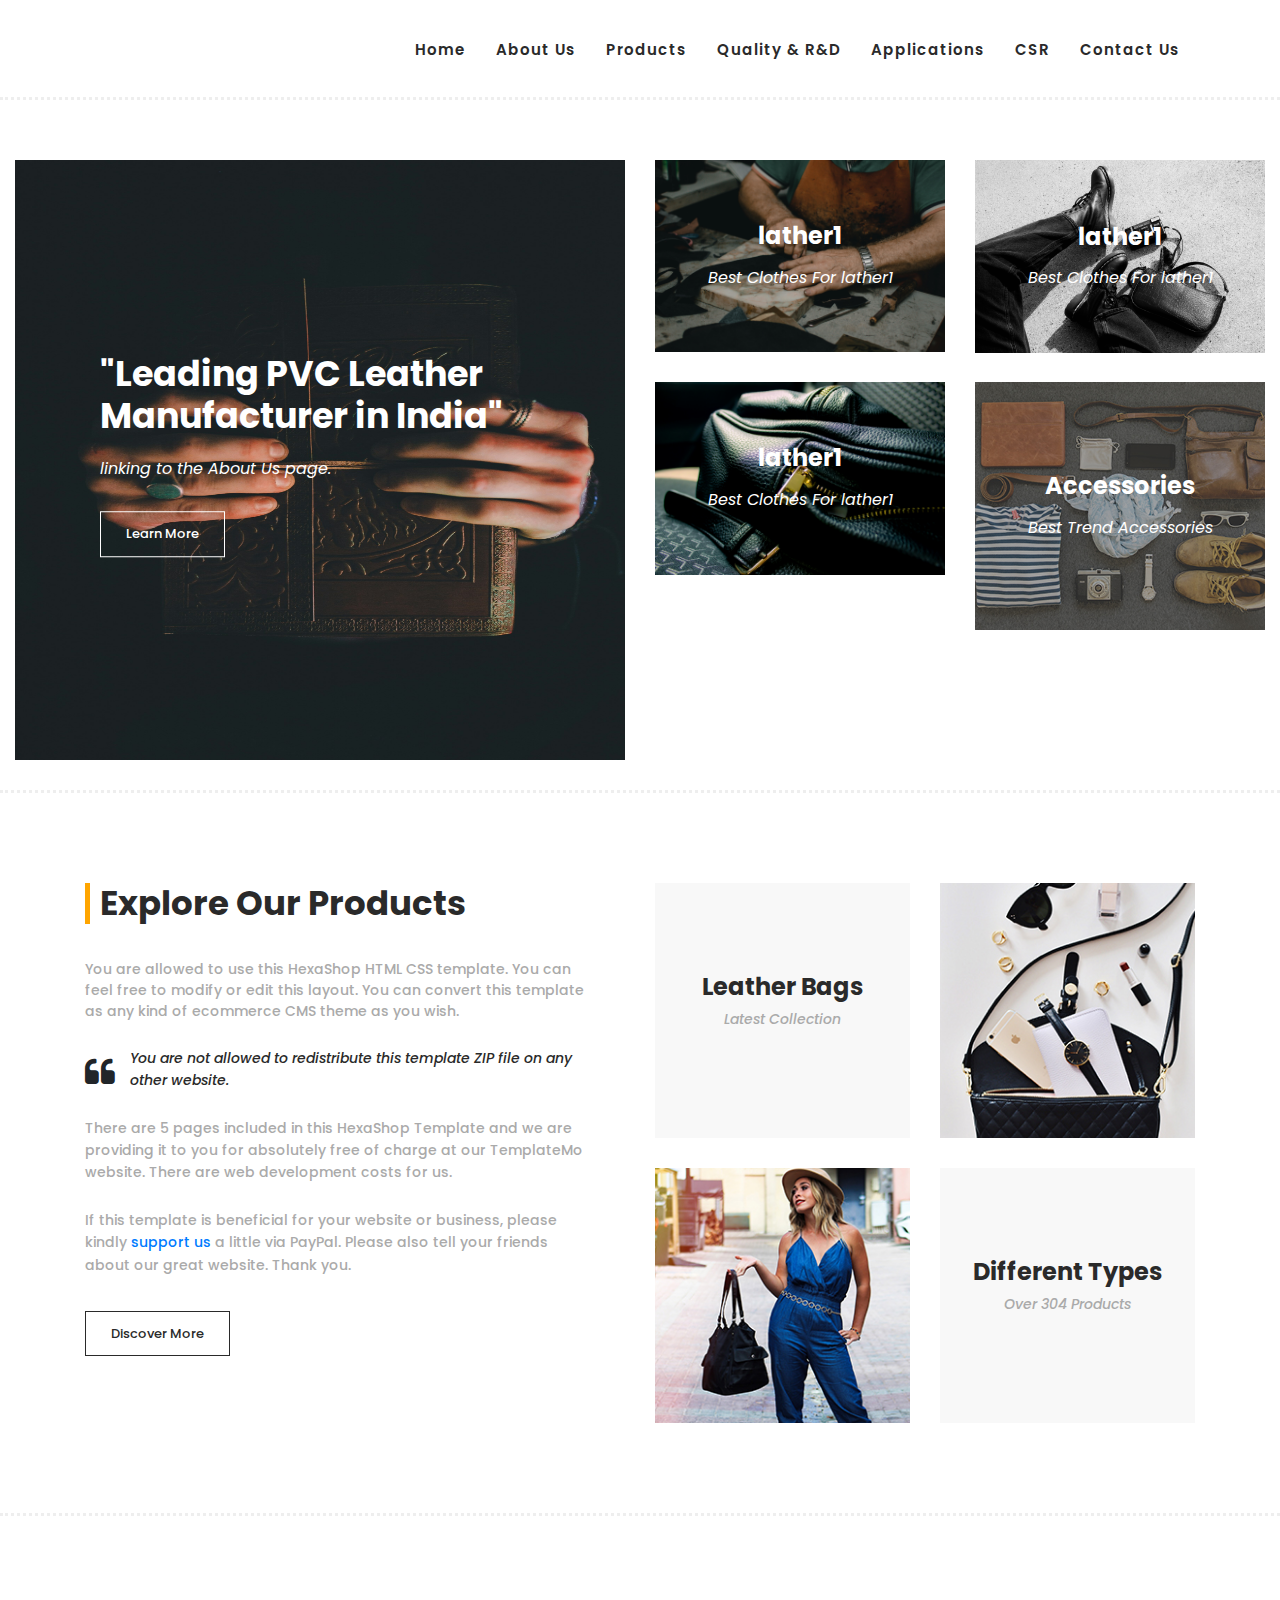
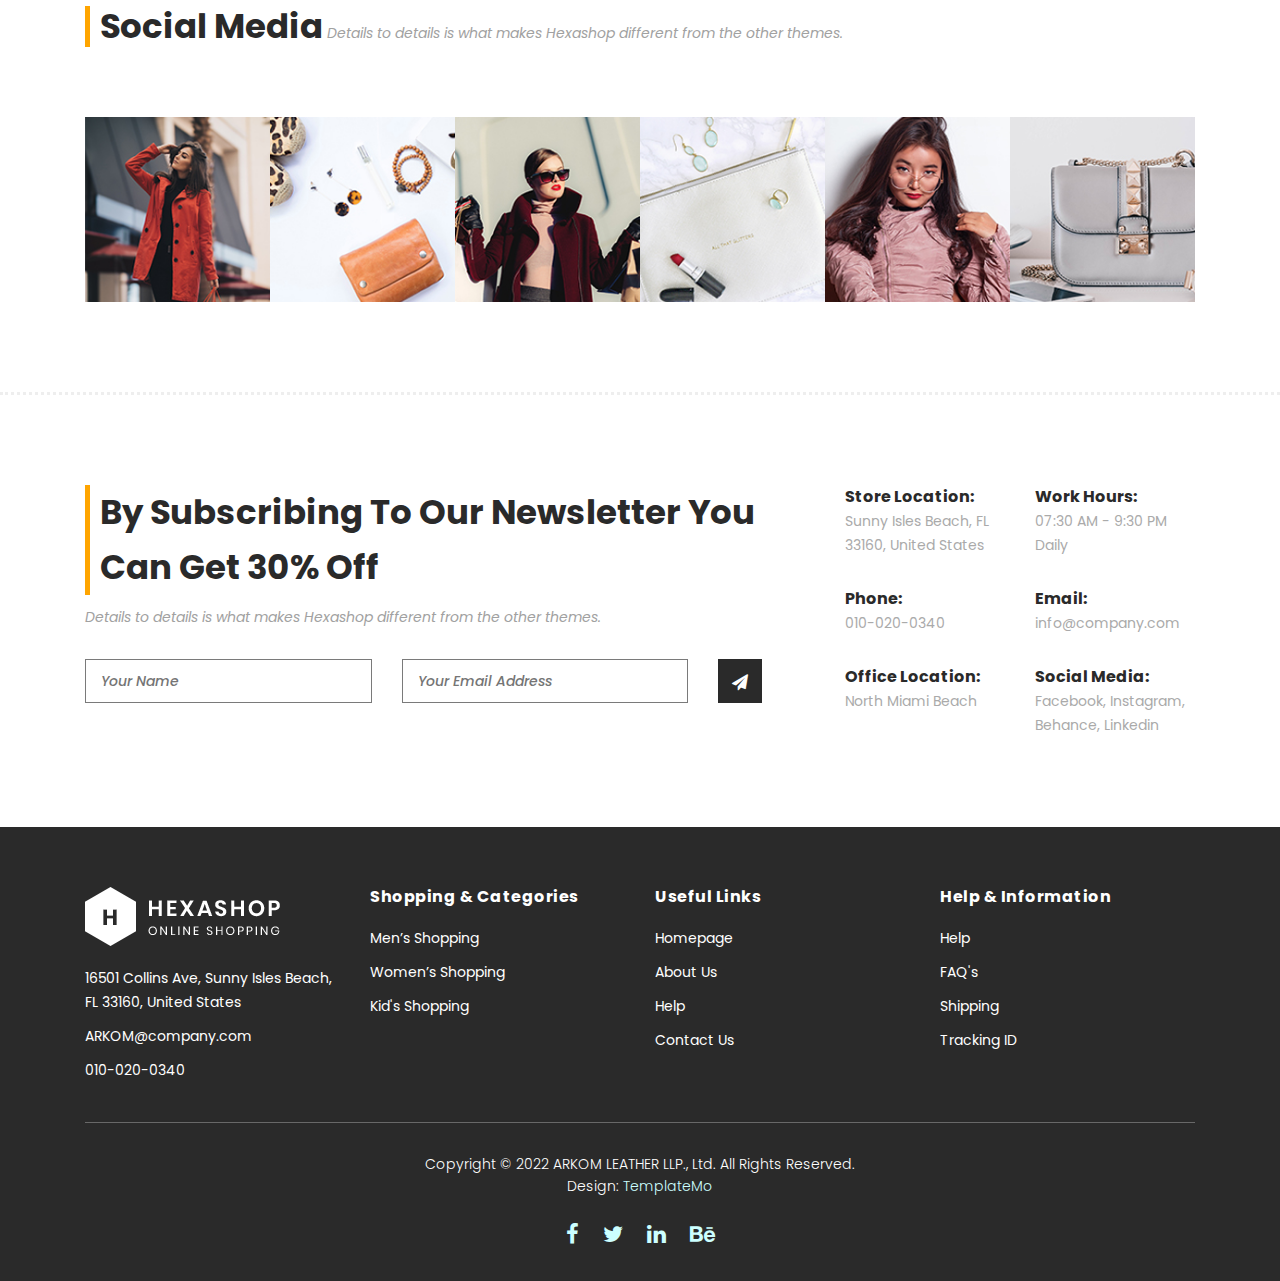
<file: index.html>
<!DOCTYPE html>
<html lang="en">
    <!-- mayur chitaliya -->
    <!-- karth -->
  <head>
  <!-- ghhhh -->
    <meta charset="utf-8">
    <meta name="viewport" content="width=device-width, initial-scale=1, shrink-to-fit=no">
    <meta name="description" content="">
    <meta name="author" content="">
    <link href="https://fonts.googleapis.com/css?family=Poppins:100,200,300,400,500,600,700,800,900&display=swap" rel="stylesheet">

    <title> ARKOM LEATHER LLP</title>


    <!-- Additional CSS Files -->
    <link rel="stylesheet" type="text/css" href="assets/css/bootstrap.min.css">

    <link rel="stylesheet" type="text/css" href="assets/css/font-awesome.css">

    <link rel="stylesheet" href="assets/css/templatemo-hexashop.css">

    <link rel="stylesheet" href="assets/css/owl-carousel.css">

    <link rel="stylesheet" href="assets/css/lightbox.css">
<!--

TemplateMo 571 Hexashop

https://templatemo.com/tm-571-hexashop

-->
    </head>
    
    <body>
    
    <!-- ***** Preloader Start ***** -->
    <div id="preloader">
        <div class="jumper">
            <div></div>
            <div></div>
            <div></div>
        </div>
    </div>  
    <!-- ***** Preloader End ***** -->
    
    
    <!-- ***** Header Area Start ***** -->
    <header class="header-area header-sticky">
        <div class="container">
            <div class="row">
                <div class="col-12">
                    <nav class="main-nav">
                        <!-- ***** Logo Start ***** -->
                        <a href="index.html" class="logo">
                            <!-- <img src="assets/images/ARKOM_transparent.png"> -->
                        </a>
                        <!-- <h4>ARKOM Leather LLP</h4> -->
                        <!-- ***** Logo End ***** -->
                        <!-- ***** Menu Start ***** -->
                        <ul class="nav">
                            <li class="scroll-to-section"><a href="index.html" >Home</a></li>
                            <li><a href="about.html">About Us</a></li>
                            <li class="scroll-to-section"><a href="Product.html">Products</a></li>
                            <li class="scroll-to-section"><a href="#women">Quality & R&D</a></li>
                            <li class="scroll-to-section"><a href="#kids">Applications</a></li>
                            <li class="scroll-to-section"><a href="#kids">CSR</a></li>
                            <li class="scroll-to-section"><a href="#kids">Contact Us
                            </a></li>



                            <!-- <li class="submenu">
                                <a href="javascript:;">Pages</a>
                                <ul>
                                    <li><a href="products.html">Products</a></li>
                                    <li><a href="single-product.html">Single Product</a></li>
                                    <li><a href="contact.html">Contact Us</a></li>
                                </ul>
                            </li>
                            <li class="submenu">
                                <a href="javascript:;">Features</a>
                                <ul>
                                    <li><a href="#">Features Page 1</a></li>
                                    <li><a href="#">Features Page 2</a></li>
                                    <li><a href="#">Features Page 3</a></li>
                                    <li><a rel="nofollow" href="https://templatemo.com/page/4" target="_blank">Template Page 4</a></li>
                                </ul>
                            </li>
                            <li class="scroll-to-section"><a href="#explore">Explore</a></li>
                        </ul>         -->
                        <a class='menu-trigger'>
                            <span>Menu</span>
                        </a>
                        <!-- ***** Menu End ***** -->
                    </nav>
                </div>
            </div>
        </div>
    </header>
    <!-- ***** Header Area End ***** -->

    <!-- ***** Main Banner Area Start ***** -->
    <div class="main-banner" id="top">
        <div class="container-fluid">
            <div class="row">
                <div class="col-lg-6">
                    <div class="left-content">
                        <div class="thumb">
                            <div class="inner-content">
                                <h4>"Leading PVC Leather Manufacturer in India"</h4>
                                <span>  linking to the About Us page.</span>
                                <div class="main-border-button">
                                    <a href="#">Learn More</a>
                                </div>
                            </div>
                            <img src="assets/images/lather1.jpg" style="height: 600px;" alt="">
                        </div>
                    </div>
                </div>
                <div class="col-lg-6">
                    <div class="right-content">
                        <div class="row">
                            <div class="col-lg-6">
                                <div class="right-first-image">
                                    <div class="thumb">
                                        <div class="inner-content">
                                            <h4>lather1</h4>
                                            <span>Best Clothes For lather1</span>
                                        </div>
                                        <div class="hover-content">
                                            <div class="inner">
                                                <h4>lather1</h4>
                                                <p>Lorem ipsum dolor sit amet, conservisii ctetur adipiscing elit incid.</p>
                                                <div class="main-border-button">
                                                    <a href="#">Discover More</a>
                                                </div>
                                            </div>
                                        </div>
                                        <img src="assets/images/lather5.jpg" >
                                    </div>
                                </div>
                            </div>
                            <div class="col-lg-6">
                                <div class="right-first-image">
                                    <div class="thumb">
                                        <div class="inner-content">
                                            <h4>lather1</h4>
                                            <span>Best Clothes For lather1</span>
                                        </div>
                                        <div class="hover-content">
                                            <div class="inner">
                                                <h4>Men</h4>
                                                <p>Lorem ipsum dolor sit amet, conservisii ctetur adipiscing elit incid.</p>
                                                <div class="main-border-button">
                                                    <a href="#">Discover More</a>
                                                </div>
                                            </div>
                                        </div>
                                        <img src="assets/images/lather3.jpg">
                                    </div>
                                </div>
                            </div>
                            <div class="col-lg-6">
                                <div class="right-first-image">
                                    <div class="thumb">
                                        <div class="inner-content">
                                            <h4>lather1</h4>
                                            <span>Best Clothes For lather1</span>
                                        </div>
                                        <div class="hover-content">
                                            <div class="inner">
                                                <h4>lather1</h4>
                                                <p>Lorem ipsum dolor sit amet, conservisii ctetur adipiscing elit incid.</p>
                                                <div class="main-border-button">
                                                    <a href="#">Discover More</a>
                                                </div>
                                            </div>
                                        </div>
                                        <img src="assets/images/lather4.jpg">
                                    </div>
                                </div>
                            </div>
                            <div class="col-lg-6">
                                <div class="right-first-image">
                                    <div class="thumb">
                                        <div class="inner-content">
                                            <h4>Accessories</h4>
                                            <span>Best Trend Accessories</span>
                                        </div>
                                        <div class="hover-content">
                                            <div class="inner">
                                                <h4>Accessories</h4>
                                                <p>Lorem ipsum dolor sit amet, conservisii ctetur adipiscing elit incid.</p>
                                                <div class="main-border-button">
                                                    <a href="#">Discover More</a>
                                                </div>
                                            </div>
                                        </div>
                                        <img src="assets/images/baner-right-image-04.jpg">
                                    </div>
                                </div>
                            </div>
                        </div>
                    </div>
                </div>
            </div>
        </div>
    </div>
    <!-- ***** Main Banner Area End ***** -->

    <!-- ***** Men Area Starts ***** -->
   
    <!-- ***** Explore Area Starts ***** -->
    <section class="section" id="explore">
        <div class="container">
            <div class="row">
                <div class="col-lg-6">
                    <div class="left-content">
                        <h2>Explore Our Products</h2>
                        <span>You are allowed to use this HexaShop HTML CSS template. You can feel free to modify or edit this layout. You can convert this template as any kind of ecommerce CMS theme as you wish.</span>
                        <div class="quote">
                            <i class="fa fa-quote-left"></i><p>You are not allowed to redistribute this template ZIP file on any other website.</p>
                        </div>
                        <p>There are 5 pages included in this HexaShop Template and we are providing it to you for absolutely free of charge at our TemplateMo website. There are web development costs for us.</p>
                        <p>If this template is beneficial for your website or business, please kindly <a rel="nofollow" href="https://paypal.me/templatemo" target="_blank">support us</a> a little via PayPal. Please also tell your friends about our great website. Thank you.</p>
                        <div class="main-border-button">
                            <a href="products.html">Discover More</a>
                        </div>
                    </div>
                </div>
                <div class="col-lg-6">
                    <div class="right-content">
                        <div class="row">
                            <div class="col-lg-6">
                                <div class="leather">
                                    <h4>Leather Bags</h4>
                                    <span>Latest Collection</span>
                                </div>
                            </div>
                            <div class="col-lg-6">
                                <div class="first-image">
                                    <img src="assets/images/explore-image-01.jpg" alt="">
                                </div>
                            </div>
                            <div class="col-lg-6">
                                <div class="second-image">
                                    <img src="assets/images/explore-image-02.jpg" alt="">
                                </div>
                            </div>
                            <div class="col-lg-6">
                                <div class="types">
                                    <h4>Different Types</h4>
                                    <span>Over 304 Products</span>
                                </div>
                            </div>
                        </div>
                    </div>
                </div>
            </div>
        </div>
    </section>
    <!-- ***** Explore Area Ends ***** -->

    <!-- ***** Social Area Starts ***** -->
    <section class="section" id="social">
        <div class="container">
            <div class="row">
                <div class="col-lg-12">
                    <div class="section-heading">
                        <h2>Social Media</h2>
                        <span>Details to details is what makes Hexashop different from the other themes.</span>
                    </div>
                </div>
            </div>
        </div>
        <div class="container">
            <div class="row images">
                <div class="col-2">
                    <div class="thumb">
                        <div class="icon">
                            <a href="http://instagram.com">
                                <h6>Fashion</h6>
                                <i class="fa fa-instagram"></i>
                            </a>
                        </div>
                        <img src="assets/images/instagram-01.jpg" alt="">
                    </div>
                </div>
                <div class="col-2">
                    <div class="thumb">
                        <div class="icon">
                            <a href="http://instagram.com">
                                <h6>New</h6>
                                <i class="fa fa-instagram"></i>
                            </a>
                        </div>
                        <img src="assets/images/instagram-02.jpg" alt="">
                    </div>
                </div>
                <div class="col-2">
                    <div class="thumb">
                        <div class="icon">
                            <a href="http://instagram.com">
                                <h6>Brand</h6>
                                <i class="fa fa-instagram"></i>
                            </a>
                        </div>
                        <img src="assets/images/instagram-03.jpg" alt="">
                    </div>
                </div>
                <div class="col-2">
                    <div class="thumb">
                        <div class="icon">
                            <a href="http://instagram.com">
                                <h6>Makeup</h6>
                                <i class="fa fa-instagram"></i>
                            </a>
                        </div>
                        <img src="assets/images/instagram-04.jpg" alt="">
                    </div>
                </div>
                <div class="col-2">
                    <div class="thumb">
                        <div class="icon">
                            <a href="http://instagram.com">
                                <h6>Leather</h6>
                                <i class="fa fa-instagram"></i>
                            </a>
                        </div>
                        <img src="assets/images/instagram-05.jpg" alt="">
                    </div>
                </div>
                <div class="col-2">
                    <div class="thumb">
                        <div class="icon">
                            <a href="http://instagram.com">
                                <h6>Bag</h6>
                                <i class="fa fa-instagram"></i>
                            </a>
                        </div>
                        <img src="assets/images/instagram-06.jpg" alt="">
                    </div>
                </div>
            </div>
        </div>
    </section>
    <!-- ***** Social Area Ends ***** -->

    <!-- ***** Subscribe Area Starts ***** -->
    <div class="subscribe">
        <div class="container">
            <div class="row">
                <div class="col-lg-8">
                    <div class="section-heading">
                        <h2>By Subscribing To Our Newsletter You Can Get 30% Off</h2>
                        <span>Details to details is what makes Hexashop different from the other themes.</span>
                    </div>
                    <form id="subscribe" action="" method="get">
                        <div class="row">
                          <div class="col-lg-5">
                            <fieldset>
                              <input name="name" type="text" id="name" placeholder="Your Name" required="">
                            </fieldset>
                          </div>
                          <div class="col-lg-5">
                            <fieldset>
                              <input name="email" type="text" id="email" pattern="[^ @]*@[^ @]*" placeholder="Your Email Address" required="">
                            </fieldset>
                          </div>
                          <div class="col-lg-2">
                            <fieldset>
                              <button type="submit" id="form-submit" class="main-dark-button"><i class="fa fa-paper-plane"></i></button>
                            </fieldset>
                          </div>
                        </div>
                    </form>
                </div>
                <div class="col-lg-4">
                    <div class="row">
                        <div class="col-6">
                            <ul>
                                <li>Store Location:<br><span>Sunny Isles Beach, FL 33160, United States</span></li>
                                <li>Phone:<br><span>010-020-0340</span></li>
                                <li>Office Location:<br><span>North Miami Beach</span></li>
                            </ul>
                        </div>
                        <div class="col-6">
                            <ul>
                                <li>Work Hours:<br><span>07:30 AM - 9:30 PM Daily</span></li>
                                <li>Email:<br><span>info@company.com</span></li>
                                <li>Social Media:<br><span><a href="#">Facebook</a>, <a href="#">Instagram</a>, <a href="#">Behance</a>, <a href="#">Linkedin</a></span></li>
                            </ul>
                        </div>
                    </div>
                </div>
            </div>
        </div>
    </div>
    <!-- ***** Subscribe Area Ends ***** -->
    
    <!-- ***** Footer Start ***** -->
    <footer>
        <div class="container">
            <div class="row">
                <div class="col-lg-3">
                    <div class="first-item">
                        <div class="logo">
                            <img src="assets/images/white-logo.png" alt="hexashop ecommerce templatemo">
                        </div>
                        <ul>
                            <li><a href="#">16501 Collins Ave, Sunny Isles Beach, FL 33160, United States</a></li>
                            <li><a href="#"> ARKOM@company.com</a></li>
                            <li><a href="#">010-020-0340</a></li>
                        </ul>
                    </div>
                </div>
                <div class="col-lg-3">
                    <h4>Shopping &amp; Categories</h4>
                    <ul>
                        <li><a href="#">Men’s Shopping</a></li>
                        <li><a href="#">Women’s Shopping</a></li>
                        <li><a href="#">Kid's Shopping</a></li>
                    </ul>
                </div>
                <div class="col-lg-3">
                    <h4>Useful Links</h4>
                    <ul>
                        <li><a href="#">Homepage</a></li>
                        <li><a href="#">About Us</a></li>
                        <li><a href="#">Help</a></li>
                        <li><a href="#">Contact Us</a></li>
                    </ul>
                </div>
                <div class="col-lg-3">
                    <h4>Help &amp; Information</h4>
                    <ul>
                        <li><a href="#">Help</a></li>
                        <li><a href="#">FAQ's</a></li>
                        <li><a href="#">Shipping</a></li>
                        <li><a href="#">Tracking ID</a></li>
                    </ul>
                </div>
                <div class="col-lg-12">
                    <div class="under-footer">
                        <p>Copyright © 2022  ARKOM LEATHER LLP., Ltd. All Rights Reserved. 
                        
                        <br>Design: <a href="https://templatemo.com" target="_parent" title="free css templates">TemplateMo</a></p>
                        <ul>
                            <li><a href="#"><i class="fa fa-facebook"></i></a></li>
                            <li><a href="#"><i class="fa fa-twitter"></i></a></li>
                            <li><a href="#"><i class="fa fa-linkedin"></i></a></li>
                            <li><a href="#"><i class="fa fa-behance"></i></a></li>
                        </ul>
                    </div>
                </div>
            </div>
        </div>
    </footer>
    

    <!-- jQuery -->
    <script src="assets/js/jquery-2.1.0.min.js"></script>

    <!-- Bootstrap -->
    <script src="assets/js/popper.js"></script>
    <script src="assets/js/bootstrap.min.js"></script>

    <!-- Plugins -->
    <script src="assets/js/owl-carousel.js"></script>
    <script src="assets/js/accordions.js"></script>
    <script src="assets/js/datepicker.js"></script>
    <script src="assets/js/scrollreveal.min.js"></script>
    <script src="assets/js/waypoints.min.js"></script>
    <script src="assets/js/jquery.counterup.min.js"></script>
    <script src="assets/js/imgfix.min.js"></script> 
    <script src="assets/js/slick.js"></script> 
    <script src="assets/js/lightbox.js"></script> 
    <script src="assets/js/isotope.js"></script> 
    
    <!-- Global Init -->
    <script src="assets/js/custom.js"></script>

    <script>

        $(function() {
            var selectedClass = "";
            $("p").click(function(){
            selectedClass = $(this).attr("data-rel");
            $("#portfolio").fadeTo(50, 0.1);
                $("#portfolio div").not("."+selectedClass).fadeOut();
            setTimeout(function() {
              $("."+selectedClass).fadeIn();
              $("#portfolio").fadeTo(50, 1);
            }, 500);
                
            });
        });

    </script>

  </body>
</html>
</file>
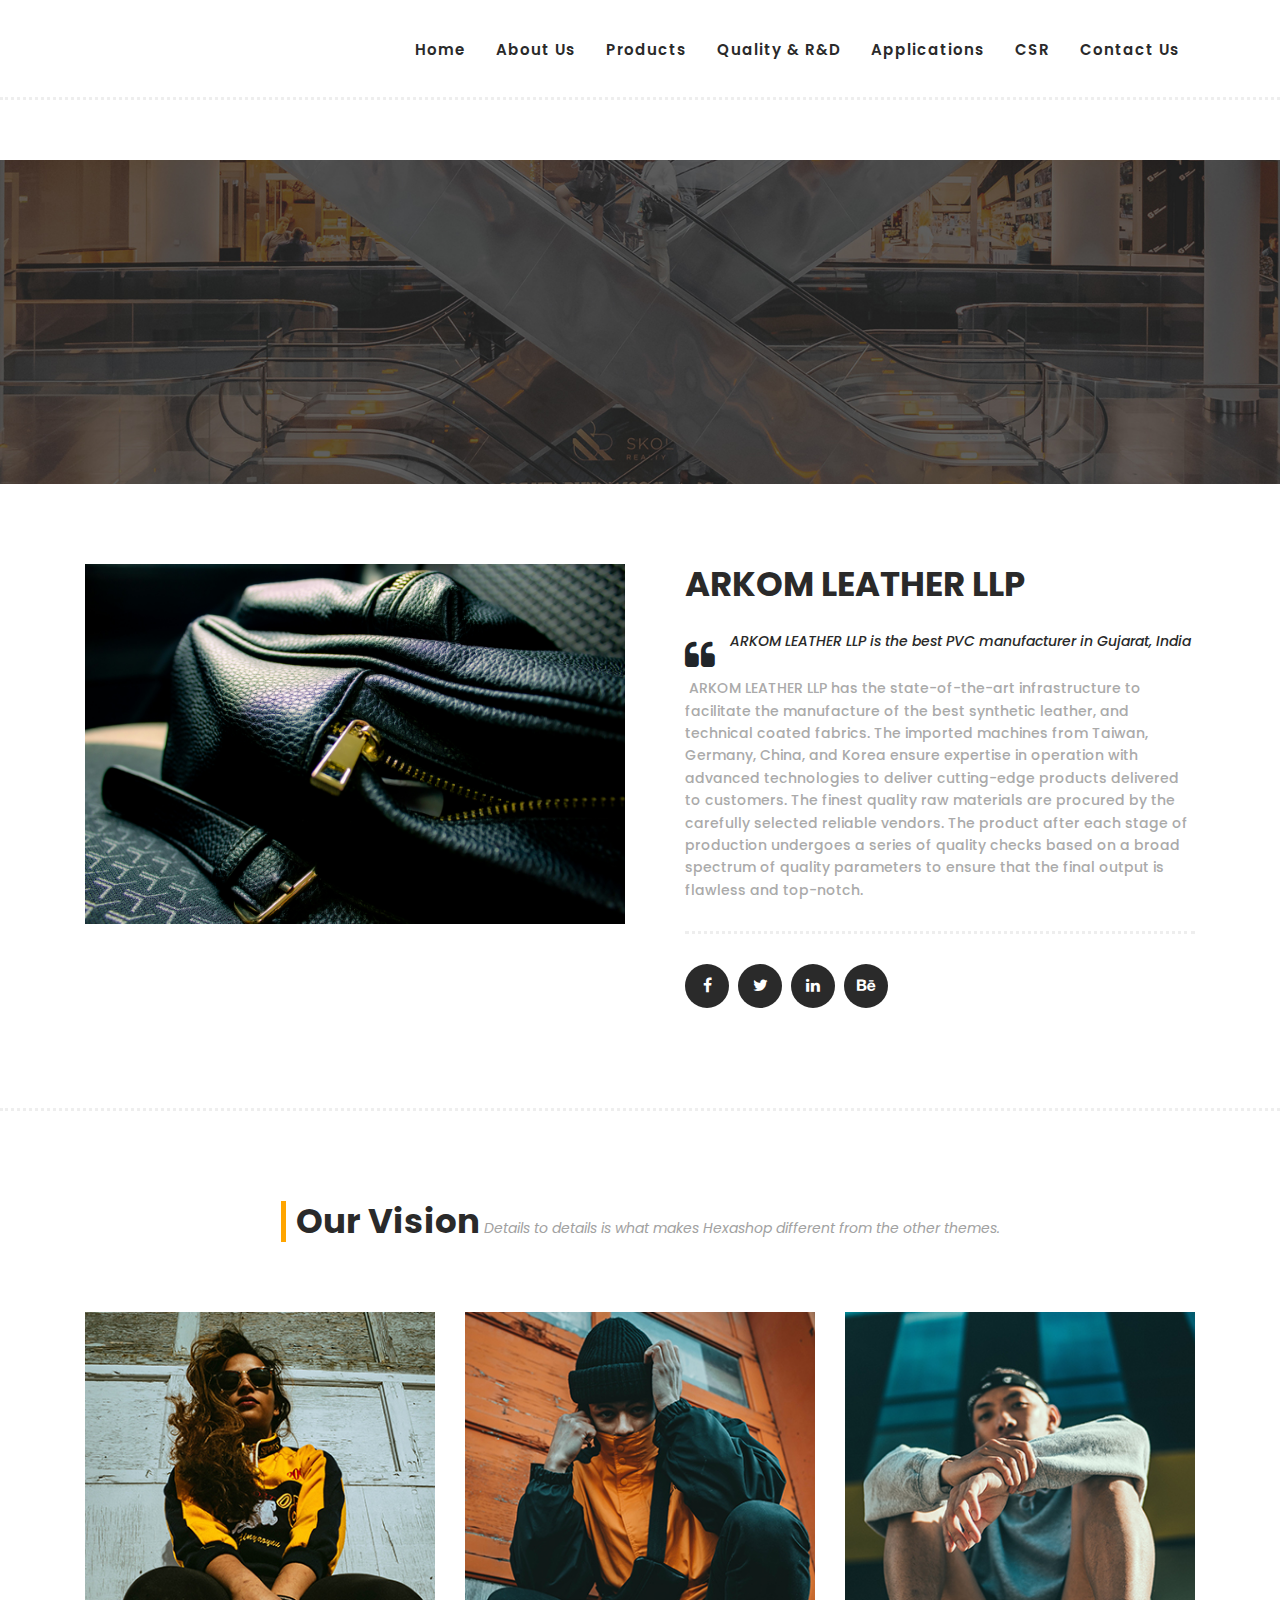
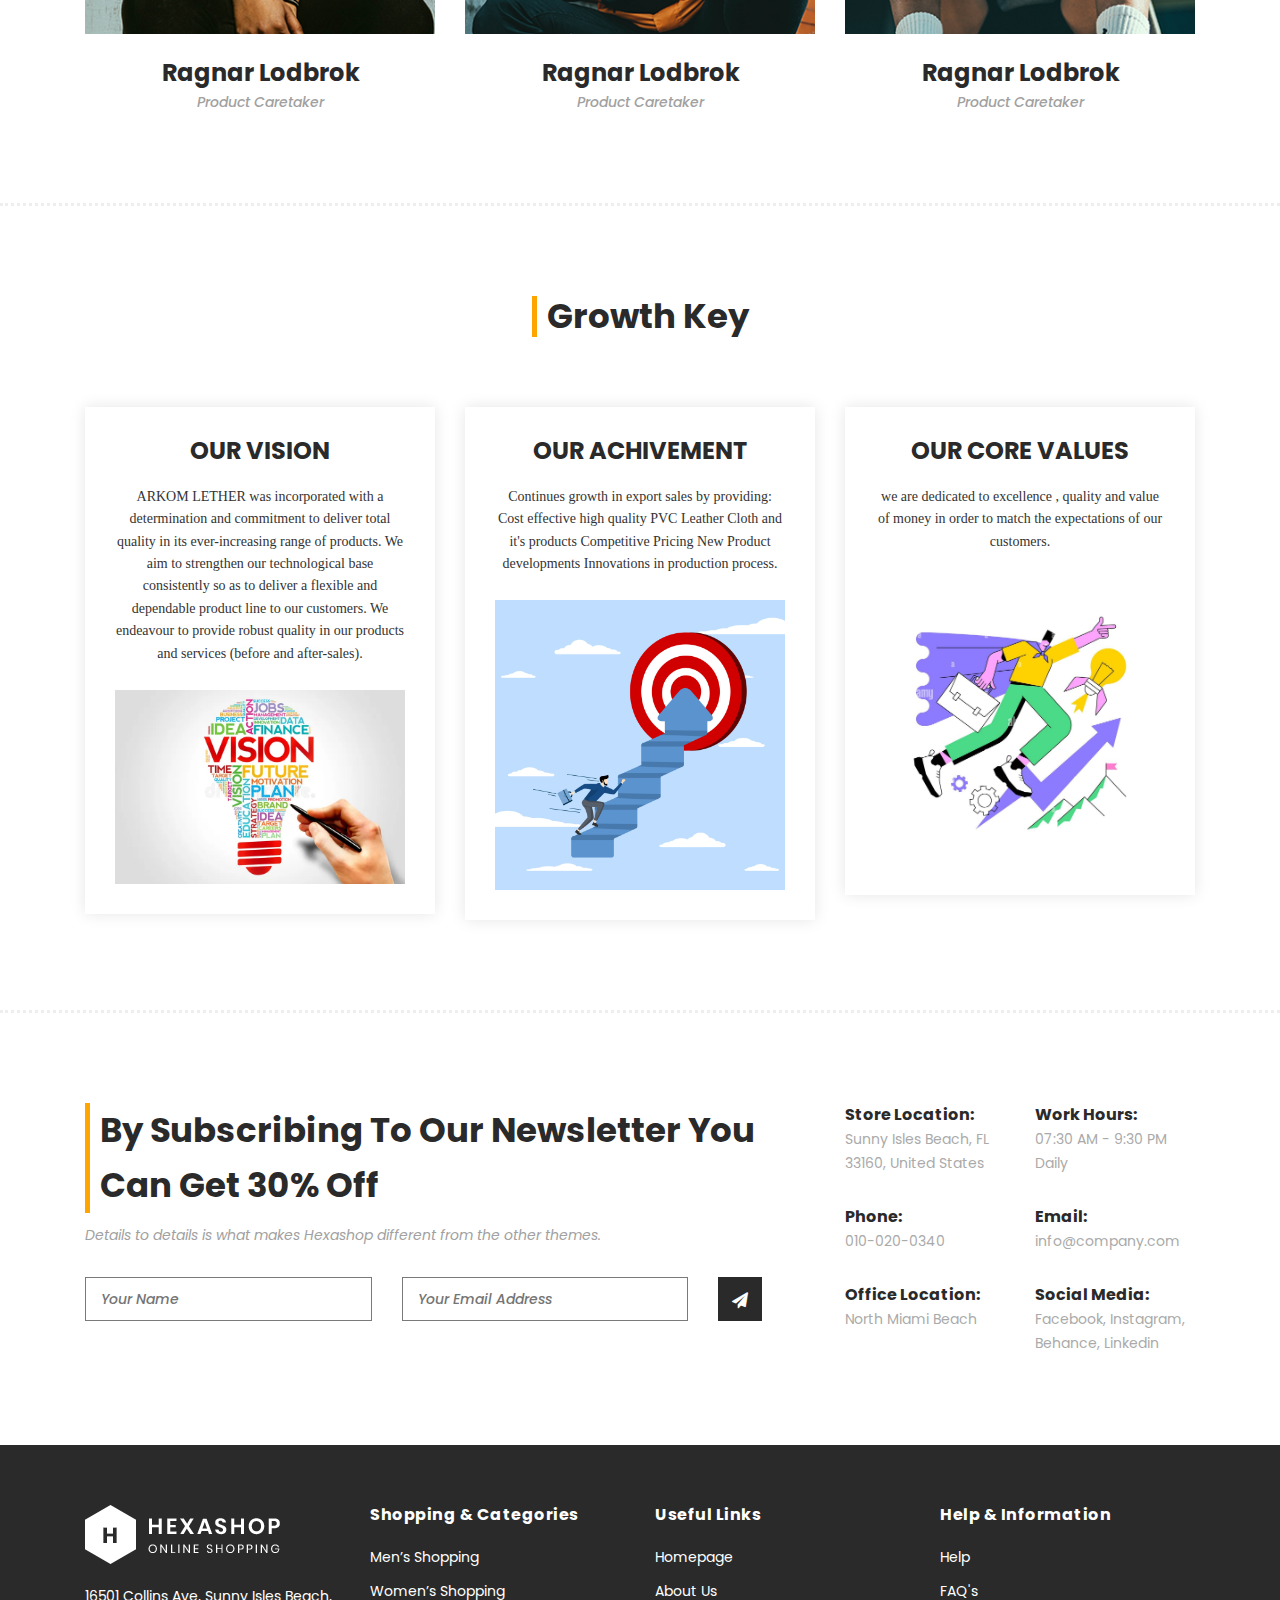
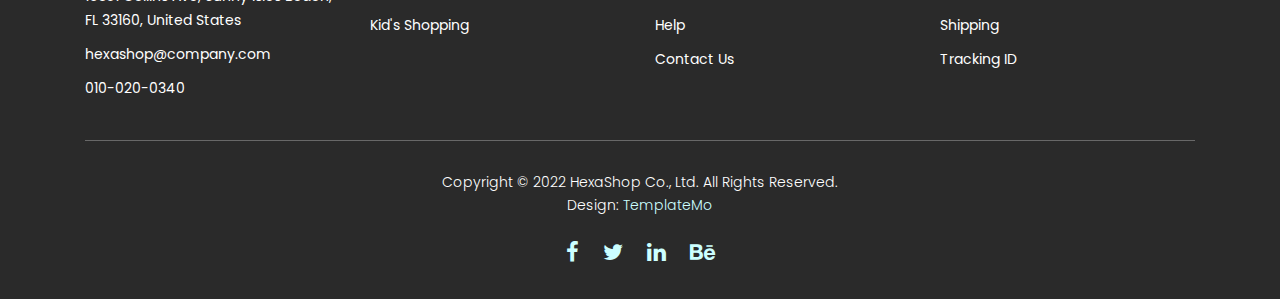
<file: about.html>
<!DOCTYPE html>
<html lang="en">

<head>

    <meta charset="utf-8">
    <meta name="viewport" content="width=device-width, initial-scale=1, shrink-to-fit=no">
    <meta name="description" content="">
    <meta name="author" content="">
    <link href="https://fonts.googleapis.com/css?family=Poppins:100,200,300,400,500,600,700,800,900&display=swap"
        rel="stylesheet">

    <title> ARKOM LEATHER LLP</title>


    <!-- Additional CSS Files -->
    <link rel="stylesheet" type="text/css" href="assets/css/bootstrap.min.css">

    <link rel="stylesheet" type="text/css" href="assets/css/font-awesome.css">

    <link rel="stylesheet" href="assets/css/templatemo-hexashop.css">

    <link rel="stylesheet" href="assets/css/owl-carousel.css">

    <link rel="stylesheet" href="assets/css/lightbox.css">
    <!--

TemplateMo 571 Hexashop

https://templatemo.com/tm-571-hexashop

-->
</head>

<body>

    <!-- ***** Preloader Start ***** -->
    <div id="preloader">
        <div class="jumper">
            <div></div>
            <div></div>
            <div></div>
        </div>
    </div>
    <!-- ***** Preloader End ***** -->


    <!-- ***** Header Area Start ***** -->
    <header class="header-area header-sticky">
        <div class="container">
            <div class="row">
                <div class="col-12">
                    <nav class="main-nav">
                        <!-- ***** Logo Start ***** -->
                        <a href="index.html" class="logo">
                            <!-- <img src="assets/images/ARKOM_transparent.png"> -->
                        </a>
                        <!-- <h4>ARKOM Leather LLP</h4> -->
                        <!-- ***** Logo End ***** -->
                        <!-- ***** Menu Start ***** -->
                        <ul class="nav">
                            <li class="scroll-to-section"><a href="index.html" >Home</a></li>
                            <li><a href="about.html">About Us</a></li>

                            <li class="scroll-to-section"><a href="Product.html">Products</a></li>
                            <li class="scroll-to-section"><a href="#women">Quality & R&D</a></li>
                            <li class="scroll-to-section"><a href="#kids">Applications</a></li>
                            <li class="scroll-to-section"><a href="#kids">CSR</a></li>
                            <li class="scroll-to-section"><a href="#kids">Contact Us
                            </a></li>



                            <!-- <li class="submenu">
                                <a href="javascript:;">Pages</a>
                                <ul>
                                    <li><a href="products.html">Products</a></li>
                                    <li><a href="single-product.html">Single Product</a></li>
                                    <li><a href="contact.html">Contact Us</a></li>
                                </ul>
                            </li>
                            <li class="submenu">
                                <a href="javascript:;">Features</a>
                                <ul>
                                    <li><a href="#">Features Page 1</a></li>
                                    <li><a href="#">Features Page 2</a></li>
                                    <li><a href="#">Features Page 3</a></li>
                                    <li><a rel="nofollow" href="https://templatemo.com/page/4" target="_blank">Template Page 4</a></li>
                                </ul>
                            </li>
                            <li class="scroll-to-section"><a href="#explore">Explore</a></li>
                        </ul>         -->
                        <a class='menu-trigger'>
                            <span>Menu</span>
                        </a>
                        <!-- ***** Menu End ***** -->
                    </nav>
                </div>
            </div>
        </div>
    </header>
    <!-- ***** Header Area End ***** -->


    <!-- ***** Main Banner Area Start ***** -->
    <div class="page-heading about-page-heading" id="top">
        <div class="container">
            <div class="row">
                <div class="col-lg-12">
                    <div class="inner-content">
                        <h2></h2>
                        <!-- <span>Awesome, clean &amp; creative HTML5 Template</span> -->
                    </div>
                </div>
            </div>
        </div>
    </div>
    <!-- ***** Main Banner Area End ***** -->

    <!-- ***** About Area Starts ***** -->
    <div class="about-us">
        <div class="container">
            <div class="row">
                <div class="col-lg-6">
                    <div class="left-image">
                        <img src="assets/images/lather4.jpg" alt="">
                    </div>
                </div>
                <div class="col-lg-6">
                    <div class="right-content">
                        <h4>ARKOM LEATHER LLP</h4>
                      
                        <div class="quote">
                            <i class="fa fa-quote-left"></i>
                            <p>   ARKOM LEATHER LLP is the best PVC manufacturer in Gujarat, India</p>
                        </div>
                        <p>
                          ARKOM LEATHER LLP has the
                            state-of-the-art infrastructure to facilitate the manufacture of the best synthetic leather, and
                            technical coated fabrics. The imported machines from Taiwan, Germany, China, and Korea ensure
                            expertise in operation with advanced technologies to deliver cutting-edge products delivered to
                            customers. The finest quality raw materials are procured by the carefully selected reliable
                            vendors. The product after each stage of production undergoes a series of quality checks based
                            on a broad spectrum of quality parameters to ensure that the final output is flawless and
                            top-notch.
                        </p>
                      <ul>
                            <li><a href="#"><i class="fa fa-facebook"></i></a></li>
                            <li><a href="#"><i class="fa fa-twitter"></i></a></li>
                            <li><a href="#"><i class="fa fa-linkedin"></i></a></li>
                            <li><a href="#"><i class="fa fa-behance"></i></a></li>
                        </ul>
                    </div>
                </div>
            </div>
        </div>
    </div>
    <!-- ***** About Area Ends ***** -->

    <!-- ***** Our Team Area Starts ***** -->
    <section class="our-team">
        <div class="container">
            <div class="row">
                <div class="col-lg-12">
                    <div class="section-heading">
                        <h2>Our Vision</h2>
                        <span>Details to details is what makes Hexashop different from the other themes.</span>
                    </div>
                </div>
                <div class="col-lg-4">
                    <div class="team-item">
                        <div class="thumb">
                            <div class="hover-effect">
                                <div class="inner-content">
                                    <ul>
                                        <li><a href="#"><i class="fa fa-facebook"></i></a></li>
                                        <li><a href="#"><i class="fa fa-twitter"></i></a></li>
                                        <li><a href="#"><i class="fa fa-linkedin"></i></a></li>
                                        <li><a href="#"><i class="fa fa-behance"></i></a></li>
                                    </ul>
                                </div>
                            </div>
                            <img src="assets/images/team-member-01.jpg">
                        </div>
                        <div class="down-content">
                            <h4>Ragnar Lodbrok</h4>
                            <span>Product Caretaker</span>
                        </div>
                    </div>
                </div>
                <div class="col-lg-4">
                    <div class="team-item">
                        <div class="thumb">
                            <div class="hover-effect">
                                <div class="inner-content">
                                    <ul>
                                        <li><a href="#"><i class="fa fa-facebook"></i></a></li>
                                        <li><a href="#"><i class="fa fa-twitter"></i></a></li>
                                        <li><a href="#"><i class="fa fa-linkedin"></i></a></li>
                                        <li><a href="#"><i class="fa fa-behance"></i></a></li>
                                    </ul>
                                </div>
                            </div>
                            <img src="assets/images/team-member-02.jpg">
                        </div>
                        <div class="down-content">
                            <h4>Ragnar Lodbrok</h4>
                            <span>Product Caretaker</span>
                        </div>
                    </div>
                </div>
                <div class="col-lg-4">
                    <div class="team-item">
                        <div class="thumb">
                            <div class="hover-effect">
                                <div class="inner-content">
                                    <ul>
                                        <li><a href="#"><i class="fa fa-facebook"></i></a></li>
                                        <li><a href="#"><i class="fa fa-twitter"></i></a></li>
                                        <li><a href="#"><i class="fa fa-linkedin"></i></a></li>
                                        <li><a href="#"><i class="fa fa-behance"></i></a></li>
                                    </ul>
                                </div>
                            </div>
                            <img src="assets/images/team-member-03.jpg">
                        </div>
                        <div class="down-content">
                            <h4>Ragnar Lodbrok</h4>
                            <span>Product Caretaker</span>
                        </div>
                    </div>
                </div>
            </div>
        </div>
    </section>
    <!-- ***** Our Team Area Ends ***** -->

    <!-- ***** Services Area Starts ***** -->
    <section class="our-services">
        <div class="container">
            <div class="row">
                <div class="col-lg-12">
                    <div class="section-heading">
                        <h2>Growth Key</h2>
                        <!-- <span>Details to details is what makes Hexashop different from the other themes.</span> -->
                    </div>
                </div>
                <div class="col-lg-4">
                    <div class="service-item">
                        <h4>OUR VISION</h4>
                        <p>ARKOM LETHER was incorporated with a determination and commitment to deliver total quality in its ever-increasing range of products. We aim to strengthen our technological base consistently so as to deliver a flexible and dependable product line to our customers. We endeavour to provide robust quality in our products and services (before and after-sales).</p>
                        <img src="assets/images/vision-bulb-word-cloud-business-concept-60193290.webp" alt="">
                    </div>
                </div>
                <div class="col-lg-4">
                    <div class="service-item">
                        <h4>OUR ACHIVEMENT</h4>
                        <p>Continues growth in export sales by providing:
                            Cost effective high quality PVC Leather Cloth and it's products
                            Competitive Pricing
                            New Product developments
                            Innovations in production process.
                        </p>
                        <img src="assets/images/achievement-or-growth-challenge-and-motivation-for-success-concept-achieving-target-or-progress-to-achieve-goals-career-steps-to-success-businessman-climbing-ladder-with-ar.jpg" alt="">
                    </div>
                </div>
                <div class="col-lg-4">
                    <div class="service-item">
                        <h4>OUR CORE VALUES</h4>
                        <p>we are dedicated to excellence , quality and value of money in order to match the expectations of our customers.</p>
                        <img src="assets/images/business-mission-abstract-concept-vector-illustration-mission-statement-business-goals-and-philosophy-company-vision-core-values-customer-engagement-loyalty-and-satisfactio.jpg" alt="">
                    </div>
                </div>
            </div>
        </div>
    </section>
    <!-- ***** Services Area Ends ***** -->

    <!-- ***** Subscribe Area Starts ***** -->
    <div class="subscribe">
        <div class="container">
            <div class="row">
                <div class="col-lg-8">
                    <div class="section-heading">
                        <h2>By Subscribing To Our Newsletter You Can Get 30% Off</h2>
                        <span>Details to details is what makes Hexashop different from the other themes.</span>
                    </div>
                    <form id="subscribe" action="" method="get">
                        <div class="row">
                            <div class="col-lg-5">
                                <fieldset>
                                    <input name="name" type="text" id="name" placeholder="Your Name" required="">
                                </fieldset>
                            </div>
                            <div class="col-lg-5">
                                <fieldset>
                                    <input name="email" type="text" id="email" pattern="[^ @]*@[^ @]*"
                                        placeholder="Your Email Address" required="">
                                </fieldset>
                            </div>
                            <div class="col-lg-2">
                                <fieldset>
                                    <button type="submit" id="form-submit" class="main-dark-button"><i
                                            class="fa fa-paper-plane"></i></button>
                                </fieldset>
                            </div>
                        </div>
                    </form>
                </div>
                <div class="col-lg-4">
                    <div class="row">
                        <div class="col-6">
                            <ul>
                                <li>Store Location:<br><span>Sunny Isles Beach, FL 33160, United States</span></li>
                                <li>Phone:<br><span>010-020-0340</span></li>
                                <li>Office Location:<br><span>North Miami Beach</span></li>
                            </ul>
                        </div>
                        <div class="col-6">
                            <ul>
                                <li>Work Hours:<br><span>07:30 AM - 9:30 PM Daily</span></li>
                                <li>Email:<br><span>info@company.com</span></li>
                                <li>Social Media:<br><span><a href="#">Facebook</a>, <a href="#">Instagram</a>, <a
                                            href="#">Behance</a>, <a href="#">Linkedin</a></span></li>
                            </ul>
                        </div>
                    </div>
                </div>
            </div>
        </div>
    </div>
    <!-- ***** Subscribe Area Ends ***** -->

    <!-- ***** Footer Start ***** -->
    <footer>
        <div class="container">
            <div class="row">
                <div class="col-lg-3">
                    <div class="first-item">
                        <div class="logo">
                            <img src="assets/images/white-logo.png" alt="hexashop ecommerce templatemo">
                        </div>
                        <ul>
                            <li><a href="#">16501 Collins Ave, Sunny Isles Beach, FL 33160, United States</a></li>
                            <li><a href="#">hexashop@company.com</a></li>
                            <li><a href="#">010-020-0340</a></li>
                        </ul>
                    </div>
                </div>
                <div class="col-lg-3">
                    <h4>Shopping &amp; Categories</h4>
                    <ul>
                        <li><a href="#">Men’s Shopping</a></li>
                        <li><a href="#">Women’s Shopping</a></li>
                        <li><a href="#">Kid's Shopping</a></li>
                    </ul>
                </div>
                <div class="col-lg-3">
                    <h4>Useful Links</h4>
                    <ul>
                        <li><a href="#">Homepage</a></li>
                        <li><a href="#">About Us</a></li>
                        <li><a href="#">Help</a></li>
                        <li><a href="#">Contact Us</a></li>
                    </ul>
                </div>
                <div class="col-lg-3">
                    <h4>Help &amp; Information</h4>
                    <ul>
                        <li><a href="#">Help</a></li>
                        <li><a href="#">FAQ's</a></li>
                        <li><a href="#">Shipping</a></li>
                        <li><a href="#">Tracking ID</a></li>
                    </ul>
                </div>
                <div class="col-lg-12">
                    <div class="under-footer">
                        <p>Copyright © 2022 HexaShop Co., Ltd. All Rights Reserved.

                            <br>Design: <a href="https://templatemo.com" target="_parent"
                                title="free css templates">TemplateMo</a>
                        </p>
                        <ul>
                            <li><a href="#"><i class="fa fa-facebook"></i></a></li>
                            <li><a href="#"><i class="fa fa-twitter"></i></a></li>
                            <li><a href="#"><i class="fa fa-linkedin"></i></a></li>
                            <li><a href="#"><i class="fa fa-behance"></i></a></li>
                        </ul>
                    </div>
                </div>
            </div>
        </div>
    </footer>


    <!-- jQuery -->
    <script src="assets/js/jquery-2.1.0.min.js"></script>

    <!-- Bootstrap -->
    <script src="assets/js/popper.js"></script>
    <script src="assets/js/bootstrap.min.js"></script>

    <!-- Plugins -->
    <script src="assets/js/owl-carousel.js"></script>
    <script src="assets/js/accordions.js"></script>
    <script src="assets/js/datepicker.js"></script>
    <script src="assets/js/scrollreveal.min.js"></script>
    <script src="assets/js/waypoints.min.js"></script>
    <script src="assets/js/jquery.counterup.min.js"></script>
    <script src="assets/js/imgfix.min.js"></script>
    <script src="assets/js/slick.js"></script>
    <script src="assets/js/lightbox.js"></script>
    <script src="assets/js/isotope.js"></script>

    <!-- Global Init -->
    <script src="assets/js/custom.js"></script>

    <script>

        $(function () {
            var selectedClass = "";
            $("p").click(function () {
                selectedClass = $(this).attr("data-rel");
                $("#portfolio").fadeTo(50, 0.1);
                $("#portfolio div").not("." + selectedClass).fadeOut();
                setTimeout(function () {
                    $("." + selectedClass).fadeIn();
                    $("#portfolio").fadeTo(50, 1);
                }, 500);

            });
        });

    </script>

</body>

</html>
</file>
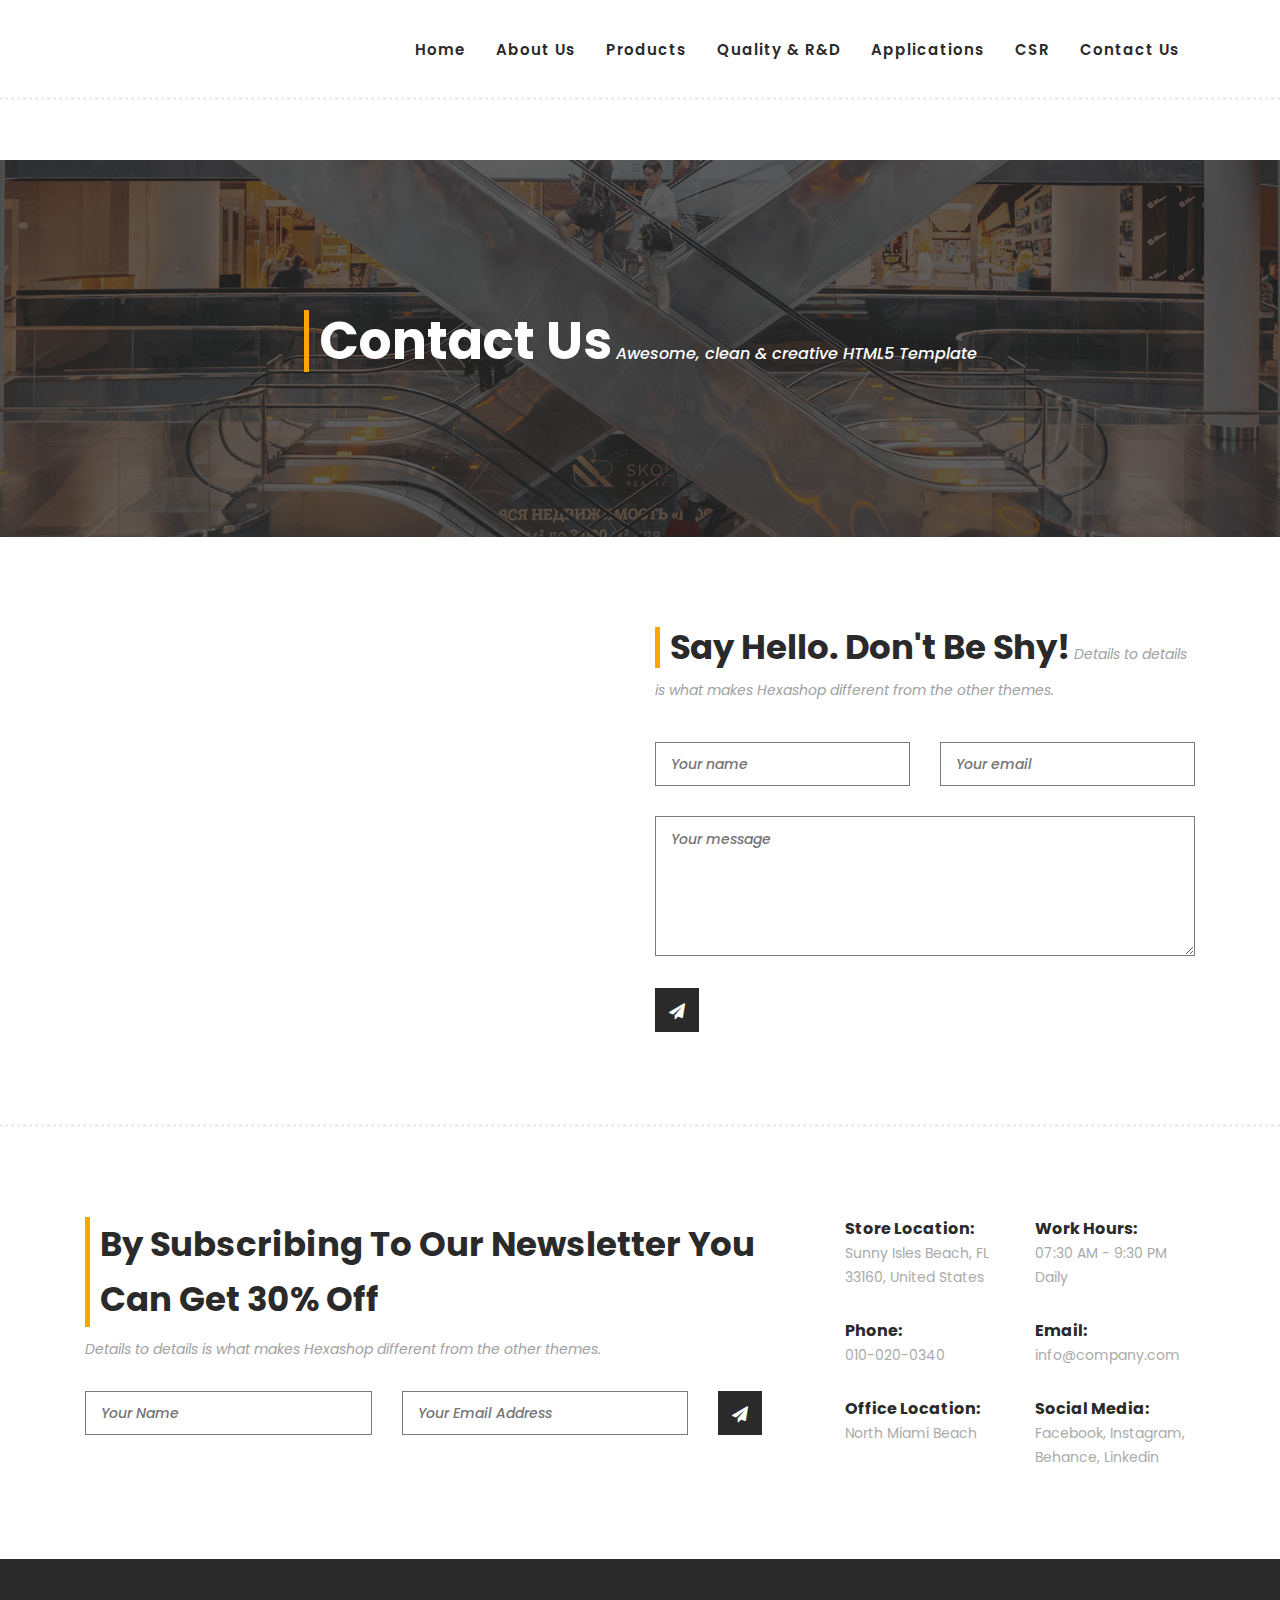
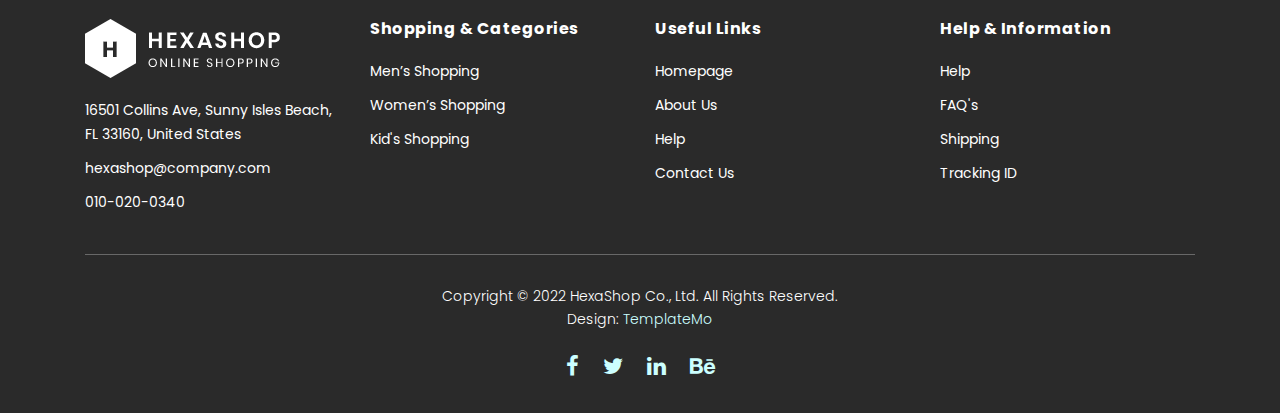
<file: contact.html>
<!DOCTYPE html>
<html lang="en">

  <head>

    <meta charset="utf-8">
    <meta name="viewport" content="width=device-width, initial-scale=1, shrink-to-fit=no">
    <meta name="description" content="">
    <meta name="author" content="">
    <link href="https://fonts.googleapis.com/css?family=Poppins:100,200,300,400,500,600,700,800,900&display=swap" rel="stylesheet">

    <title>Hexashop - Contact Page</title>


    <!-- Additional CSS Files -->
    <link rel="stylesheet" type="text/css" href="assets/css/bootstrap.min.css">

    <link rel="stylesheet" type="text/css" href="assets/css/font-awesome.css">

    <link rel="stylesheet" href="assets/css/templatemo-hexashop.css">

    <link rel="stylesheet" href="assets/css/owl-carousel.css">

    <link rel="stylesheet" href="assets/css/lightbox.css">
<!--

TemplateMo 571 Hexashop

https://templatemo.com/tm-571-hexashop

-->
    </head>
    
    <body>
    
    <!-- ***** Preloader Start ***** -->
    <div id="preloader">
        <div class="jumper">
            <div></div>
            <div></div>
            <div></div>
        </div>
    </div>  
    <!-- ***** Preloader End ***** -->
    
    
    <!-- ***** Header Area Start ***** -->
    <header class="header-area header-sticky">
        <div class="container">
            <div class="row">
                <div class="col-12">
                    <nav class="main-nav">
                        <!-- ***** Logo Start ***** -->
                        <a href="index.html" class="logo">
                            <!-- <img src="assets/images/ARKOM_transparent.png"> -->
                        </a>
                        <!-- <h4>ARKOM Leather LLP</h4> -->
                        <!-- ***** Logo End ***** -->
                        <!-- ***** Menu Start ***** -->
                        <ul class="nav">
                            <li class="scroll-to-section"><a href="index.html" >Home</a></li>
                            <li><a href="about.html">About Us</a></li>

                            <li class="scroll-to-section"><a href="#men">Products</a></li>
                            <li class="scroll-to-section"><a href="#women">Quality & R&D</a></li>
                            <li class="scroll-to-section"><a href="#kids">Applications</a></li>
                            <li class="scroll-to-section"><a href="#kids">CSR</a></li>
                            <li class="scroll-to-section"><a href="#kids">Contact Us
                            </a></li>



                            <!-- <li class="submenu">
                                <a href="javascript:;">Pages</a>
                                <ul>
                                    <li><a href="products.html">Products</a></li>
                                    <li><a href="single-product.html">Single Product</a></li>
                                    <li><a href="contact.html">Contact Us</a></li>
                                </ul>
                            </li>
                            <li class="submenu">
                                <a href="javascript:;">Features</a>
                                <ul>
                                    <li><a href="#">Features Page 1</a></li>
                                    <li><a href="#">Features Page 2</a></li>
                                    <li><a href="#">Features Page 3</a></li>
                                    <li><a rel="nofollow" href="https://templatemo.com/page/4" target="_blank">Template Page 4</a></li>
                                </ul>
                            </li>
                            <li class="scroll-to-section"><a href="#explore">Explore</a></li>
                        </ul>         -->
                        <a class='menu-trigger'>
                            <span>Menu</span>
                        </a>
                        <!-- ***** Menu End ***** -->
                    </nav>
                </div>
            </div>
        </div>
    </header>
    <!-- ***** Header Area End ***** -->


    <!-- ***** Main Banner Area Start ***** -->
    <div class="page-heading about-page-heading" id="top">
        <div class="container">
            <div class="row">
                <div class="col-lg-12">
                    <div class="inner-content">
                        <h2>Contact Us</h2>
                        <span>Awesome, clean &amp; creative HTML5 Template</span>
                    </div>
                </div>
            </div>
        </div>
    </div>
    <!-- ***** Main Banner Area End ***** -->

    <!-- ***** Contact Area Starts ***** -->
    <div class="contact-us">
        <div class="container">
            <div class="row">
                <div class="col-lg-6">
                    <div id="map">
                      <iframe src="https://www.google.com/maps/embed?pb=!1m18!1m12!1m3!1d90186.37207676383!2d-80.13495239500924!3d25.9317678710111!2m3!1f0!2f0!3f0!3m2!1i1024!2i768!4f13.1!3m3!1m2!1s0x88d9ad1877e4a82d%3A0xa891714787d1fb5e!2sPier%20Park!5e1!3m2!1sen!2sth!4v1637512439384!5m2!1sen!2sth" width="100%" height="400px" frameborder="0" style="border:0" allowfullscreen></iframe>
                      <!-- You can simply copy and paste "Embed a map" code from Google Maps for any location. -->
                      
                    </div>
                </div>
                <div class="col-lg-6">
                    <div class="section-heading">
                        <h2>Say Hello. Don't Be Shy!</h2>
                        <span>Details to details is what makes Hexashop different from the other themes.</span>
                    </div>
                    <form id="contact" action="" method="post">
                        <div class="row">
                          <div class="col-lg-6">
                            <fieldset>
                              <input name="name" type="text" id="name" placeholder="Your name" required="">
                            </fieldset>
                          </div>
                          <div class="col-lg-6">
                            <fieldset>
                              <input name="email" type="text" id="email" placeholder="Your email" required="">
                            </fieldset>
                          </div>
                          <div class="col-lg-12">
                            <fieldset>
                              <textarea name="message" rows="6" id="message" placeholder="Your message" required=""></textarea>
                            </fieldset>
                          </div>
                          <div class="col-lg-12">
                            <fieldset>
                              <button type="submit" id="form-submit" class="main-dark-button"><i class="fa fa-paper-plane"></i></button>
                          </div>
                        </div>
                      </form>
                </div>
            </div>
        </div>
    </div>
    <!-- ***** Contact Area Ends ***** -->

    <!-- ***** Subscribe Area Starts ***** -->
    <div class="subscribe">
        <div class="container">
            <div class="row">
                <div class="col-lg-8">
                    <div class="section-heading">
                        <h2>By Subscribing To Our Newsletter You Can Get 30% Off</h2>
                        <span>Details to details is what makes Hexashop different from the other themes.</span>
                    </div>
                    <form id="subscribe" action="" method="get">
                        <div class="row">
                          <div class="col-lg-5">
                            <fieldset>
                              <input name="name" type="text" id="name" placeholder="Your Name" required="">
                            </fieldset>
                          </div>
                          <div class="col-lg-5">
                            <fieldset>
                              <input name="email" type="text" id="email" pattern="[^ @]*@[^ @]*" placeholder="Your Email Address" required="">
                            </fieldset>
                          </div>
                          <div class="col-lg-2">
                            <fieldset>
                              <button type="submit" id="form-submit" class="main-dark-button"><i class="fa fa-paper-plane"></i></button>
                            </fieldset>
                          </div>
                        </div>
                    </form>
                </div>
                <div class="col-lg-4">
                    <div class="row">
                        <div class="col-6">
                            <ul>
                                <li>Store Location:<br><span>Sunny Isles Beach, FL 33160, United States</span></li>
                                <li>Phone:<br><span>010-020-0340</span></li>
                                <li>Office Location:<br><span>North Miami Beach</span></li>
                            </ul>
                        </div>
                        <div class="col-6">
                            <ul>
                                <li>Work Hours:<br><span>07:30 AM - 9:30 PM Daily</span></li>
                                <li>Email:<br><span>info@company.com</span></li>
                                <li>Social Media:<br><span><a href="#">Facebook</a>, <a href="#">Instagram</a>, <a href="#">Behance</a>, <a href="#">Linkedin</a></span></li>
                            </ul>
                        </div>
                    </div>
                </div>
            </div>
        </div>
    </div>
    <!-- ***** Subscribe Area Ends ***** -->

    <!-- ***** Footer Start ***** -->
    <footer>
        <div class="container">
            <div class="row">
                <div class="col-lg-3">
                    <div class="first-item">
                        <div class="logo">
                            <img src="assets/images/white-logo.png" alt="hexashop ecommerce templatemo">
                        </div>
                        <ul>
                            <li><a href="#">16501 Collins Ave, Sunny Isles Beach, FL 33160, United States</a></li>
                            <li><a href="#">hexashop@company.com</a></li>
                            <li><a href="#">010-020-0340</a></li>
                        </ul>
                    </div>
                </div>
                <div class="col-lg-3">
                    <h4>Shopping &amp; Categories</h4>
                    <ul>
                        <li><a href="#">Men’s Shopping</a></li>
                        <li><a href="#">Women’s Shopping</a></li>
                        <li><a href="#">Kid's Shopping</a></li>
                    </ul>
                </div>
                <div class="col-lg-3">
                    <h4>Useful Links</h4>
                    <ul>
                        <li><a href="#">Homepage</a></li>
                        <li><a href="#">About Us</a></li>
                        <li><a href="#">Help</a></li>
                        <li><a href="#">Contact Us</a></li>
                    </ul>
                </div>
                <div class="col-lg-3">
                    <h4>Help &amp; Information</h4>
                    <ul>
                        <li><a href="#">Help</a></li>
                        <li><a href="#">FAQ's</a></li>
                        <li><a href="#">Shipping</a></li>
                        <li><a href="#">Tracking ID</a></li>
                    </ul>
                </div>
                <div class="col-lg-12">
                    <div class="under-footer">
                        <p>Copyright © 2022 HexaShop Co., Ltd. All Rights Reserved. 
                        
                        <br>Design: <a href="https://templatemo.com" target="_parent" title="free css templates">TemplateMo</a></p>
                        <ul>
                            <li><a href="#"><i class="fa fa-facebook"></i></a></li>
                            <li><a href="#"><i class="fa fa-twitter"></i></a></li>
                            <li><a href="#"><i class="fa fa-linkedin"></i></a></li>
                            <li><a href="#"><i class="fa fa-behance"></i></a></li>
                        </ul>
                    </div>
                </div>
            </div>
        </div>
    </footer>
    

    <!-- jQuery -->
    <script src="assets/js/jquery-2.1.0.min.js"></script>

    <!-- Bootstrap -->
    <script src="assets/js/popper.js"></script>
    <script src="assets/js/bootstrap.min.js"></script>

    <!-- Plugins -->
    <script src="assets/js/owl-carousel.js"></script>
    <script src="assets/js/accordions.js"></script>
    <script src="assets/js/datepicker.js"></script>
    <script src="assets/js/scrollreveal.min.js"></script>
    <script src="assets/js/waypoints.min.js"></script>
    <script src="assets/js/jquery.counterup.min.js"></script>
    <script src="assets/js/imgfix.min.js"></script> 
    <script src="assets/js/slick.js"></script> 
    <script src="assets/js/lightbox.js"></script> 
    <script src="assets/js/isotope.js"></script> 
    
    <!-- Global Init -->
    <script src="assets/js/custom.js"></script>

    <script>

        $(function() {
            var selectedClass = "";
            $("p").click(function(){
            selectedClass = $(this).attr("data-rel");
            $("#portfolio").fadeTo(50, 0.1);
                $("#portfolio div").not("."+selectedClass).fadeOut();
            setTimeout(function() {
              $("."+selectedClass).fadeIn();
              $("#portfolio").fadeTo(50, 1);
            }, 500);
                
            });
        });

    </script>

  </body>

</html>
</file>
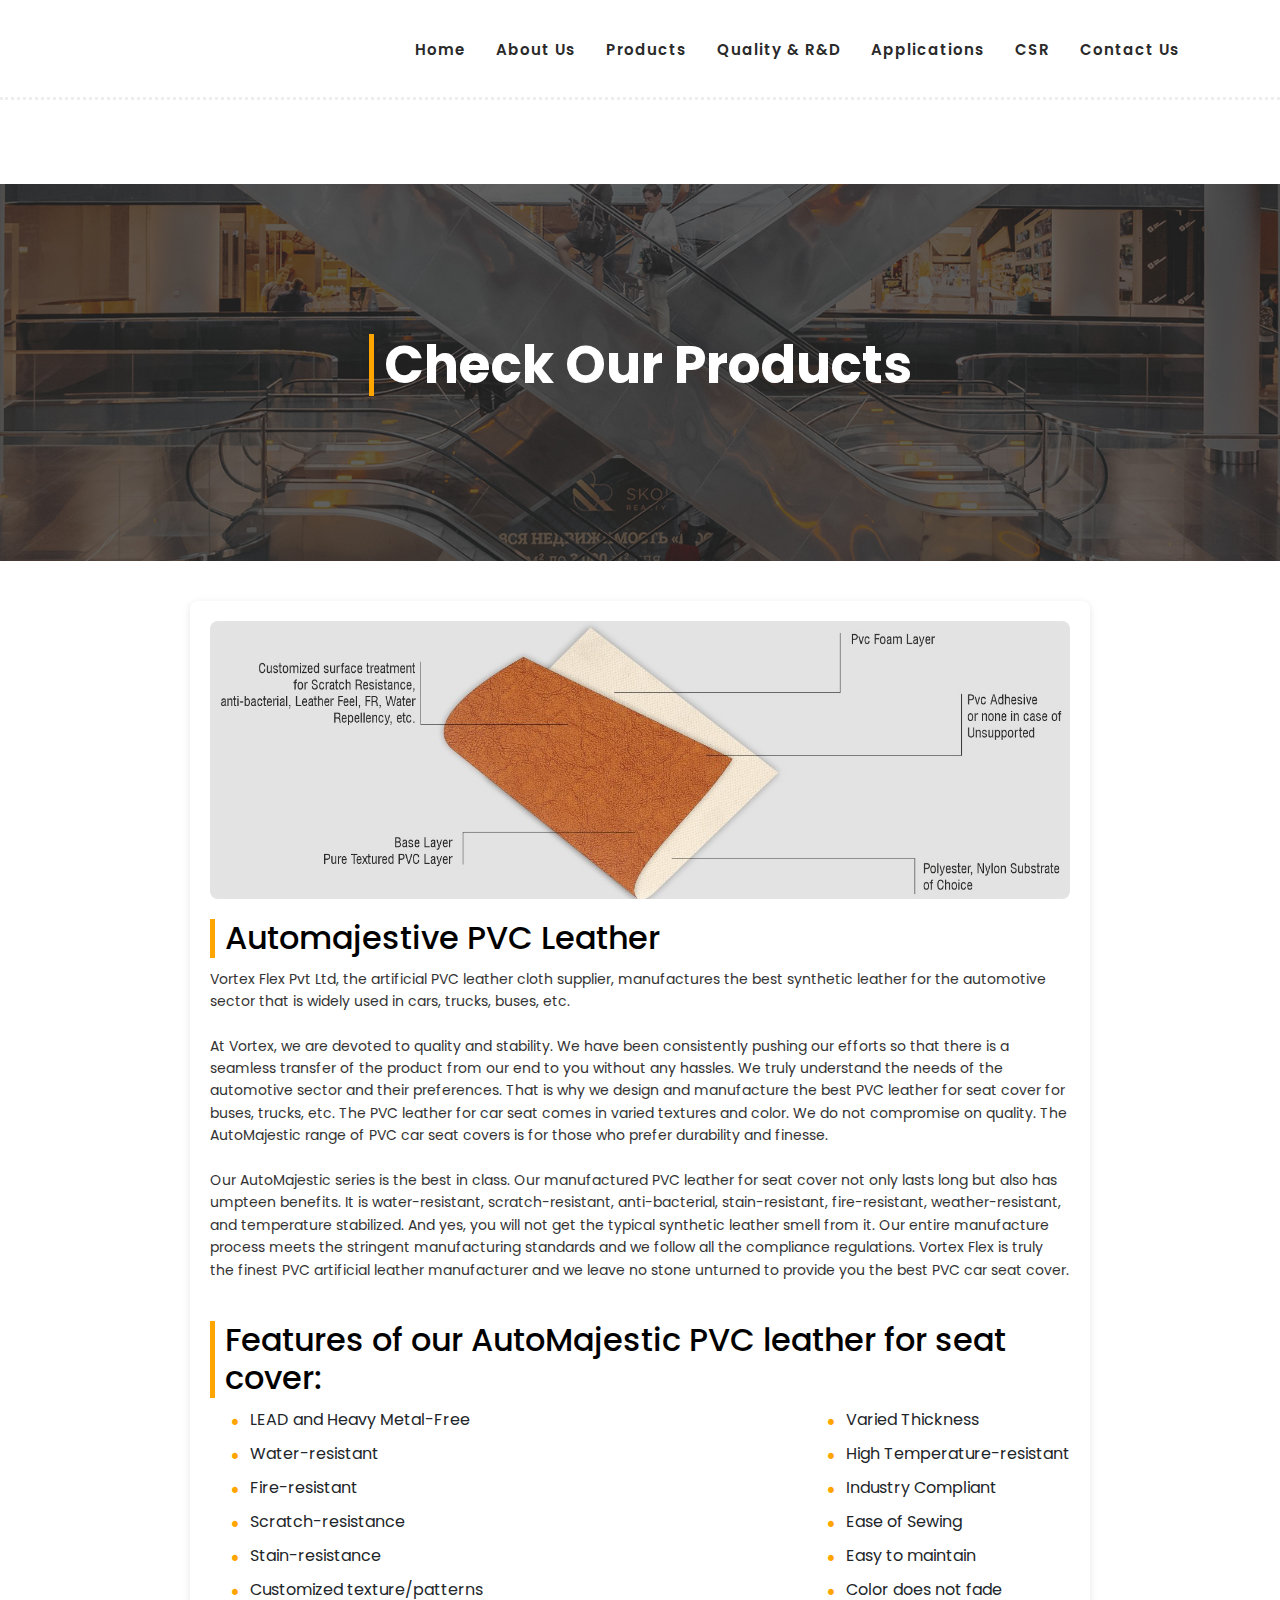
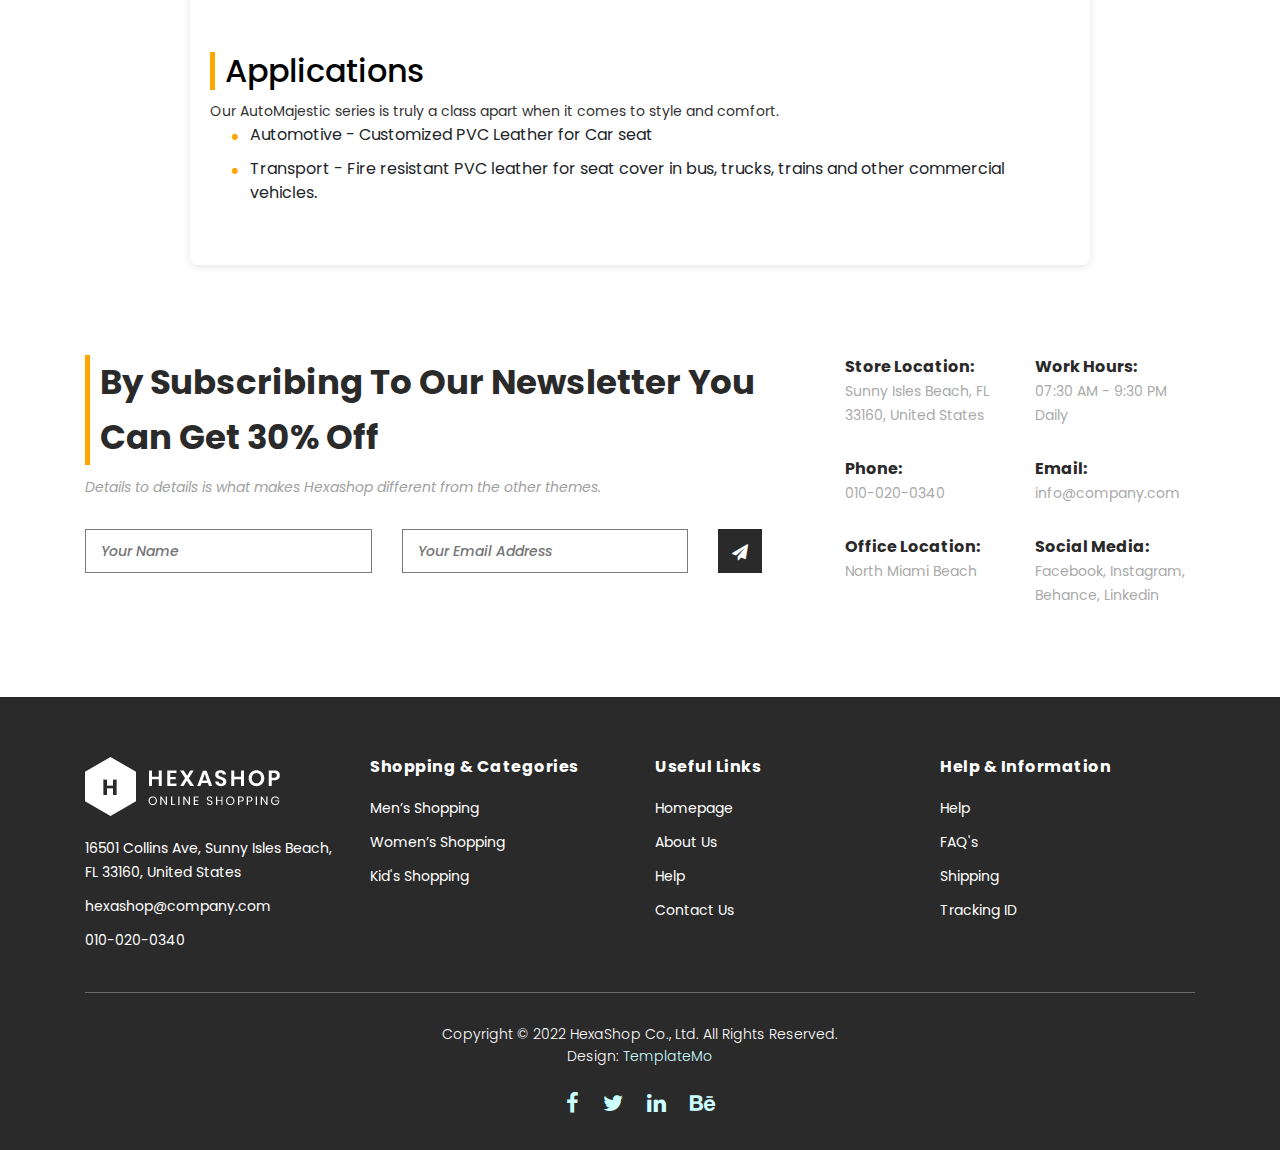
<file: Product.html>
<!DOCTYPE html>
<html lang="en">

<head>

    <meta charset="utf-8">
    <meta name="viewport" content="width=device-width, initial-scale=1, shrink-to-fit=no">
    <meta name="description" content="">
    <meta name="author" content="">
    <link href="https://fonts.googleapis.com/css?family=Poppins:100,200,300,400,500,600,700,800,900&display=swap"
        rel="stylesheet">

    <title> ARKOM LEATHER LLP</title>


    <!-- Additional CSS Files -->
    <link rel="stylesheet" type="text/css" href="assets/css/bootstrap.min.css">

    <link rel="stylesheet" type="text/css" href="assets/css/font-awesome.css">

    <link rel="stylesheet" href="assets/css/templatemo-hexashop.css">

    <link rel="stylesheet" href="assets/css/owl-carousel.css">

    <link rel="stylesheet" href="assets/css/lightbox.css">
    <!--

TemplateMo 571 Hexashop

https://templatemo.com/tm-571-hexashop

-->
</head>

<br>

    <!-- ***** Preloader Start ***** -->
    <div id="preloader">
        <div class="jumper">
            <div></div>
            <div></div>
            <div></div>
        </div>
    </div>
    <!-- ***** Preloader End ***** -->


    <!-- ***** Header Area Start ***** -->
    <header class="header-area header-sticky">
        <div class="container">
            <div class="row">
                <div class="col-12">
                    <nav class="main-nav">
                        <!-- ***** Logo Start ***** -->
                        <a href="index.html" class="logo">
                            <!-- <img src="assets/images/ARKOM_transparent.png"> -->
                        </a>
                        <!-- <h4>ARKOM Leather LLP</h4> -->
                        <!-- ***** Logo End ***** -->
                        <!-- ***** Menu Start ***** -->
                        <ul class="nav">
                            <li class="scroll-to-section"><a href="index.html">Home</a></li>
                            <li><a href="about.html">About Us</a></li>

                            <li class="scroll-to-section"><a href="Product.html">Products</a></li>
                            <li class="scroll-to-section"><a href="#women">Quality & R&D</a></li>
                            <li class="scroll-to-section"><a href="#kids">Applications</a></li>
                            <li class="scroll-to-section"><a href="#kids">CSR</a></li>
                            <li class="scroll-to-section"><a href="#kids">Contact Us
                                </a></li>



                            <!-- <li class="submenu">
                                <a href="javascript:;">Pages</a>
                                <ul>
                                    <li><a href="products.html">Products</a></li>
                                    <li><a href="single-product.html">Single Product</a></li>
                                    <li><a href="contact.html">Contact Us</a></li>
                                </ul>
                            </li>
                            <li class="submenu">
                                <a href="javascript:;">Features</a>
                                <ul>
                                    <li><a href="#">Features Page 1</a></li>
                                    <li><a href="#">Features Page 2</a></li>
                                    <li><a href="#">Features Page 3</a></li>
                                    <li><a rel="nofollow" href="https://templatemo.com/page/4" target="_blank">Template Page 4</a></li>
                                </ul>
                            </li>
                            <li class="scroll-to-section"><a href="#explore">Explore</a></li>
                        </ul>         -->
                            <a class='menu-trigger'>
                                <span>Menu</span>
                            </a>
                            <!-- ***** Menu End ***** -->
                    </nav>
                </div>
            </div>
        </div>
    </header>
    <!-- ***** Header Area End ***** -->


    <!-- ***** Main Banner Area Start ***** -->
    <div class="page-heading about-page-heading" id="top">
        <div class="container">
            <div class="row">
                <div class="col-lg-12">
                    <div class="inner-content">
                        <h2>Check Our Products</h2>
                        <!-- <span>Awesome, clean &amp; creative HTML5 Template</span> -->
                    </div>
                </div>
            </div>
        </div>
    </div>
    <!-- ***** Main Banner Area End ***** -->

    <!-- ***** About Area Starts ***** -->
    <div class="content-container">
        <div class="product-container">
            <div class="product-image">
                <img src="assets/images/player_02 (1).jpg" alt="Product Image">
            </div>
            <div class="product-description">
                <h1>Automajestive PVC Leather   </h1>
                <p>
                    Vortex Flex Pvt Ltd, the artificial PVC leather cloth supplier, manufactures the best synthetic leather for the automotive sector that is widely used in cars, trucks, buses, etc.
<br><br>
At Vortex, we are devoted to quality and stability. We have been consistently pushing our efforts so that there is a seamless transfer of the product from our end to you without any hassles. We truly understand the needs of the automotive sector and their preferences. That is why we design and manufacture the best PVC leather for seat cover for buses, trucks, etc. The PVC leather for car seat comes in varied textures and color. We do not compromise on quality. The AutoMajestic range of PVC car seat covers is for those who prefer durability and finesse.
<br><br>
Our AutoMajestic series is the best in class. Our manufactured PVC leather for seat cover not only lasts long but also has umpteen benefits. It is water-resistant, scratch-resistant, anti-bacterial, stain-resistant, fire-resistant, weather-resistant, and temperature stabilized. And yes, you will not get the typical synthetic leather smell from it. Our entire manufacture process meets the stringent manufacturing standards and we follow all the compliance regulations. Vortex Flex is truly the finest PVC artificial leather manufacturer and we leave no stone unturned to provide you the best PVC car seat cover.


                </p>
            </div>
        </div>
        <section class="features-section">
            <h2>Features of our AutoMajestic PVC leather for seat cover:</h2>
            <div class="features-list">
                <ul>
                    <li>LEAD and Heavy Metal-Free</li>
                    <li>Water-resistant</li>
                    <li>Fire-resistant</li>
                    <li>Scratch-resistance</li>
                    <li>Stain-resistance</li>
                    <li>Customized texture/patterns</li>
                </ul>
                <ul>
                    <li>Varied Thickness</li>
                    <li>High Temperature-resistant</li>
                    <li>Industry Compliant</li>
                    <li>Ease of Sewing</li>
                    <li>Easy to maintain</li>
                    <li>Color does not fade</li>
                </ul>
            </div>
        </section>
        <section class="applications-section">
            <h2>Applications</h2>
            <p>
                Our AutoMajestic series is truly a class apart when it comes to style and comfort.
            </p>
            <ul>
                <li>Automotive - Customized PVC Leather for Car seat</li>
                <li>Transport - Fire resistant PVC leather for seat cover in bus, trucks, trains and other commercial vehicles.</li>
            </ul>
        </section>
    </div>

    <!-- ***** Services Area Ends ***** -->

    <!-- ***** Subscribe Area Starts ***** -->
    <div class="subscribe">
        <div class="container">
            <div class="row">
                <div class="col-lg-8">
                    <div class="section-heading">
                        <h2>By Subscribing To Our Newsletter You Can Get 30% Off</h2>
                        <span>Details to details is what makes Hexashop different from the other themes.</span>
                    </div>
                    <form id="subscribe" action="" method="get">
                        <div class="row">
                            <div class="col-lg-5">
                                <fieldset>
                                    <input name="name" type="text" id="name" placeholder="Your Name" required="">
                                </fieldset>
                            </div>
                            <div class="col-lg-5">
                                <fieldset>
                                    <input name="email" type="text" id="email" pattern="[^ @]*@[^ @]*"
                                        placeholder="Your Email Address" required="">
                                </fieldset>
                            </div>
                            <div class="col-lg-2">
                                <fieldset>
                                    <button type="submit" id="form-submit" class="main-dark-button"><i
                                            class="fa fa-paper-plane"></i></button>
                                </fieldset>
                            </div>
                        </div>
                    </form>
                </div>
                <div class="col-lg-4">
                    <div class="row">
                        <div class="col-6">
                            <ul>
                                <li>Store Location:<br><span>Sunny Isles Beach, FL 33160, United States</span></li>
                                <li>Phone:<br><span>010-020-0340</span></li>
                                <li>Office Location:<br><span>North Miami Beach</span></li>
                            </ul>
                        </div>
                        <div class="col-6">
                            <ul>
                                <li>Work Hours:<br><span>07:30 AM - 9:30 PM Daily</span></li>
                                <li>Email:<br><span>info@company.com</span></li>
                                <li>Social Media:<br><span><a href="#">Facebook</a>, <a href="#">Instagram</a>, <a
                                            href="#">Behance</a>, <a href="#">Linkedin</a></span></li>
                            </ul>
                        </div>
                    </div>
                </div>
            </div>
        </div>
    </div>
    <!-- ***** Subscribe Area Ends ***** -->

    <!-- ***** Footer Start ***** -->
    <footer>
        <div class="container">
            <div class="row">
                <div class="col-lg-3">
                    <div class="first-item">
                        <div class="logo">
                            <img src="assets/images/white-logo.png" alt="hexashop ecommerce templatemo">
                        </div>
                        <ul>
                            <li><a href="#">16501 Collins Ave, Sunny Isles Beach, FL 33160, United States</a></li>
                            <li><a href="#">hexashop@company.com</a></li>
                            <li><a href="#">010-020-0340</a></li>
                        </ul>
                    </div>
                </div>
                <div class="col-lg-3">
                    <h4>Shopping &amp; Categories</h4>
                    <ul>
                        <li><a href="#">Men’s Shopping</a></li>
                        <li><a href="#">Women’s Shopping</a></li>
                        <li><a href="#">Kid's Shopping</a></li>
                    </ul>
                </div>
                <div class="col-lg-3">
                    <h4>Useful Links</h4>
                    <ul>
                        <li><a href="#">Homepage</a></li>
                        <li><a href="#">About Us</a></li>
                        <li><a href="#">Help</a></li>
                        <li><a href="#">Contact Us</a></li>
                    </ul>
                </div>
                <div class="col-lg-3">
                    <h4>Help &amp; Information</h4>
                    <ul>
                        <li><a href="#">Help</a></li>
                        <li><a href="#">FAQ's</a></li>
                        <li><a href="#">Shipping</a></li>
                        <li><a href="#">Tracking ID</a></li>
                    </ul>
                </div>
                <div class="col-lg-12">
                    <div class="under-footer">
                        <p>Copyright © 2022 HexaShop Co., Ltd. All Rights Reserved.

                            <br>Design: <a href="https://templatemo.com" target="_parent"
                                title="free css templates">TemplateMo</a>
                        </p>
                        <ul>
                            <li><a href="#"><i class="fa fa-facebook"></i></a></li>
                            <li><a href="#"><i class="fa fa-twitter"></i></a></li>
                            <li><a href="#"><i class="fa fa-linkedin"></i></a></li>
                            <li><a href="#"><i class="fa fa-behance"></i></a></li>
                        </ul>
                    </div>
                </div>
            </div>
        </div>
    </footer>


    <!-- jQuery -->
    <script src="assets/js/jquery-2.1.0.min.js"></script>

    <!-- Bootstrap -->
    <script src="assets/js/popper.js"></script>
    <script src="assets/js/bootstrap.min.js"></script>

    <!-- Plugins -->
    <script src="assets/js/owl-carousel.js"></script>
    <script src="assets/js/accordions.js"></script>
    <script src="assets/js/datepicker.js"></script>
    <script src="assets/js/scrollreveal.min.js"></script>
    <script src="assets/js/waypoints.min.js"></script>
    <script src="assets/js/jquery.counterup.min.js"></script>
    <script src="assets/js/imgfix.min.js"></script>
    <script src="assets/js/slick.js"></script>
    <script src="assets/js/lightbox.js"></script>
    <script src="assets/js/isotope.js"></script>

    <!-- Global Init -->
    <script src="assets/js/custom.js"></script>

    <script>

        $(function () {
            var selectedClass = "";
            $("p").click(function () {
                selectedClass = $(this).attr("data-rel");
                $("#portfolio").fadeTo(50, 0.1);
                $("#portfolio div").not("." + selectedClass).fadeOut();
                setTimeout(function () {
                    $("." + selectedClass).fadeIn();
                    $("#portfolio").fadeTo(50, 1);
                }, 500);

            });
        });

    </script>

</body>

</html>
</file>
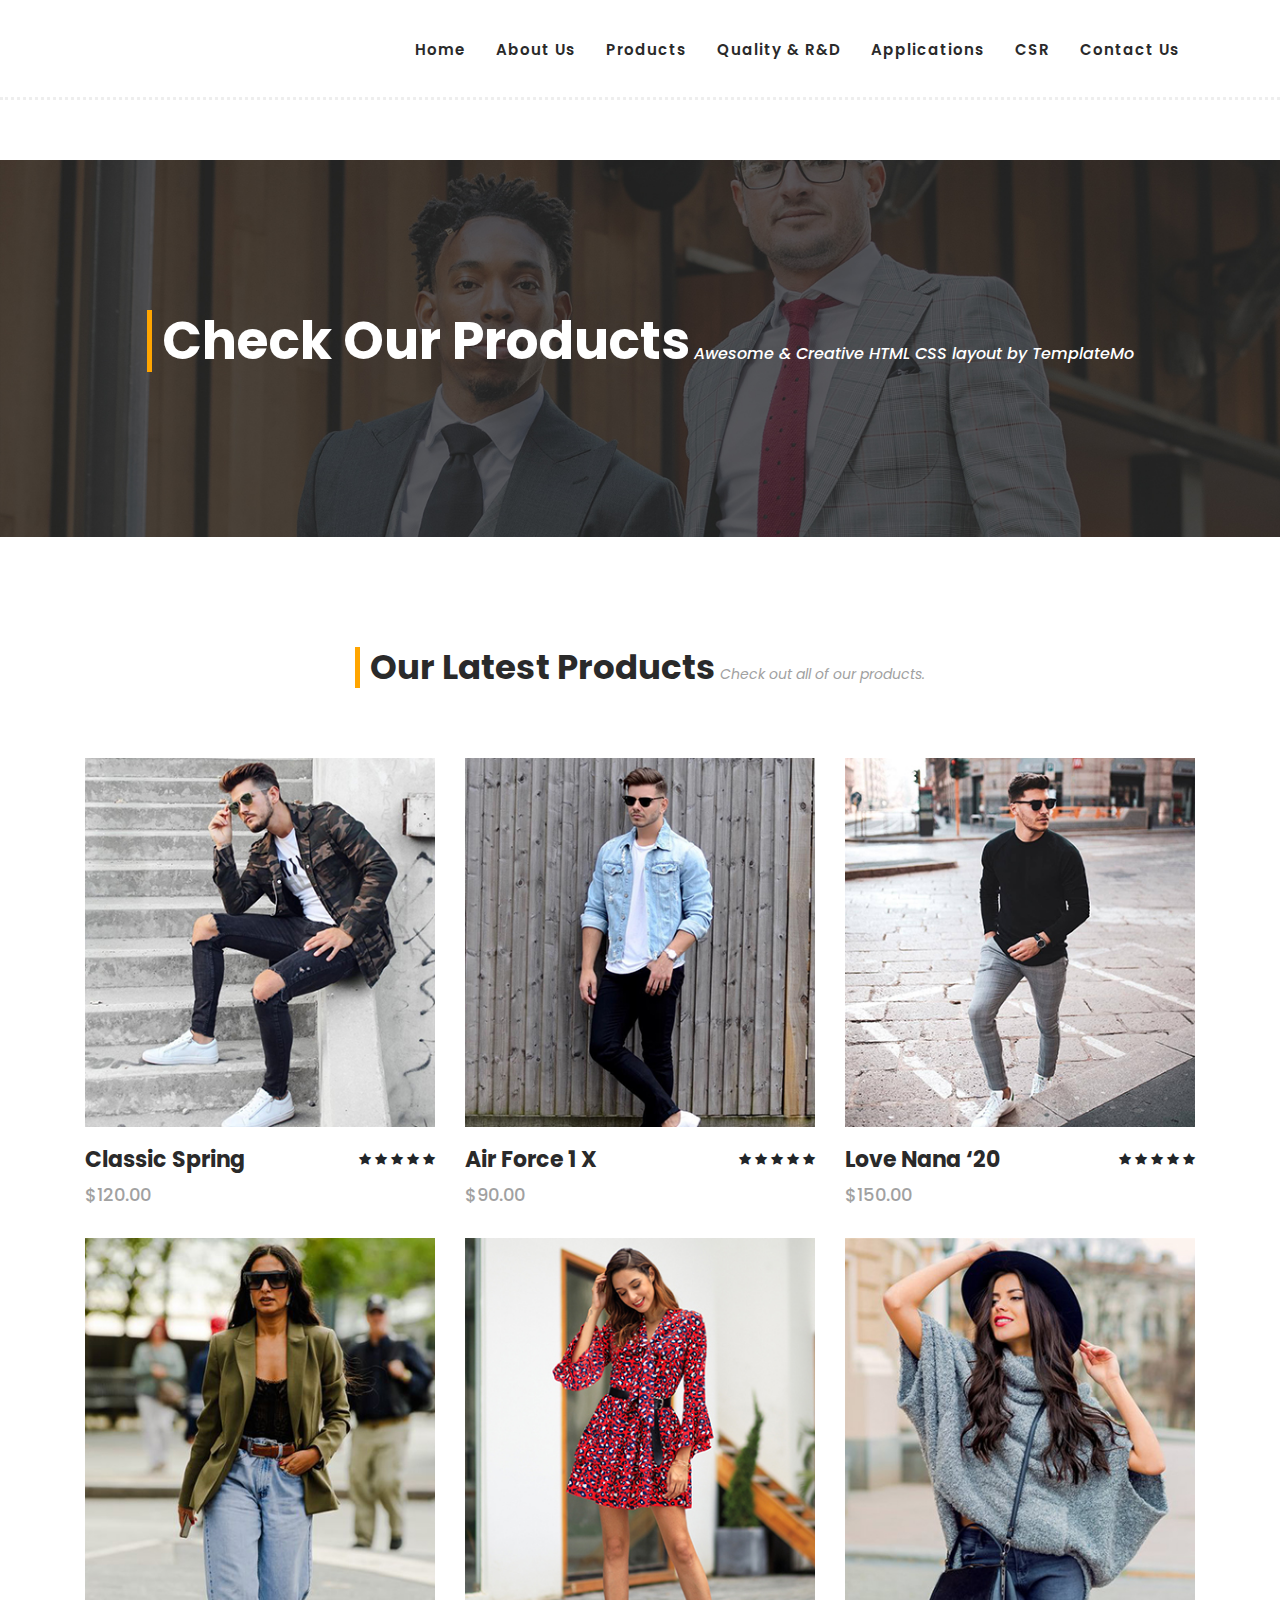
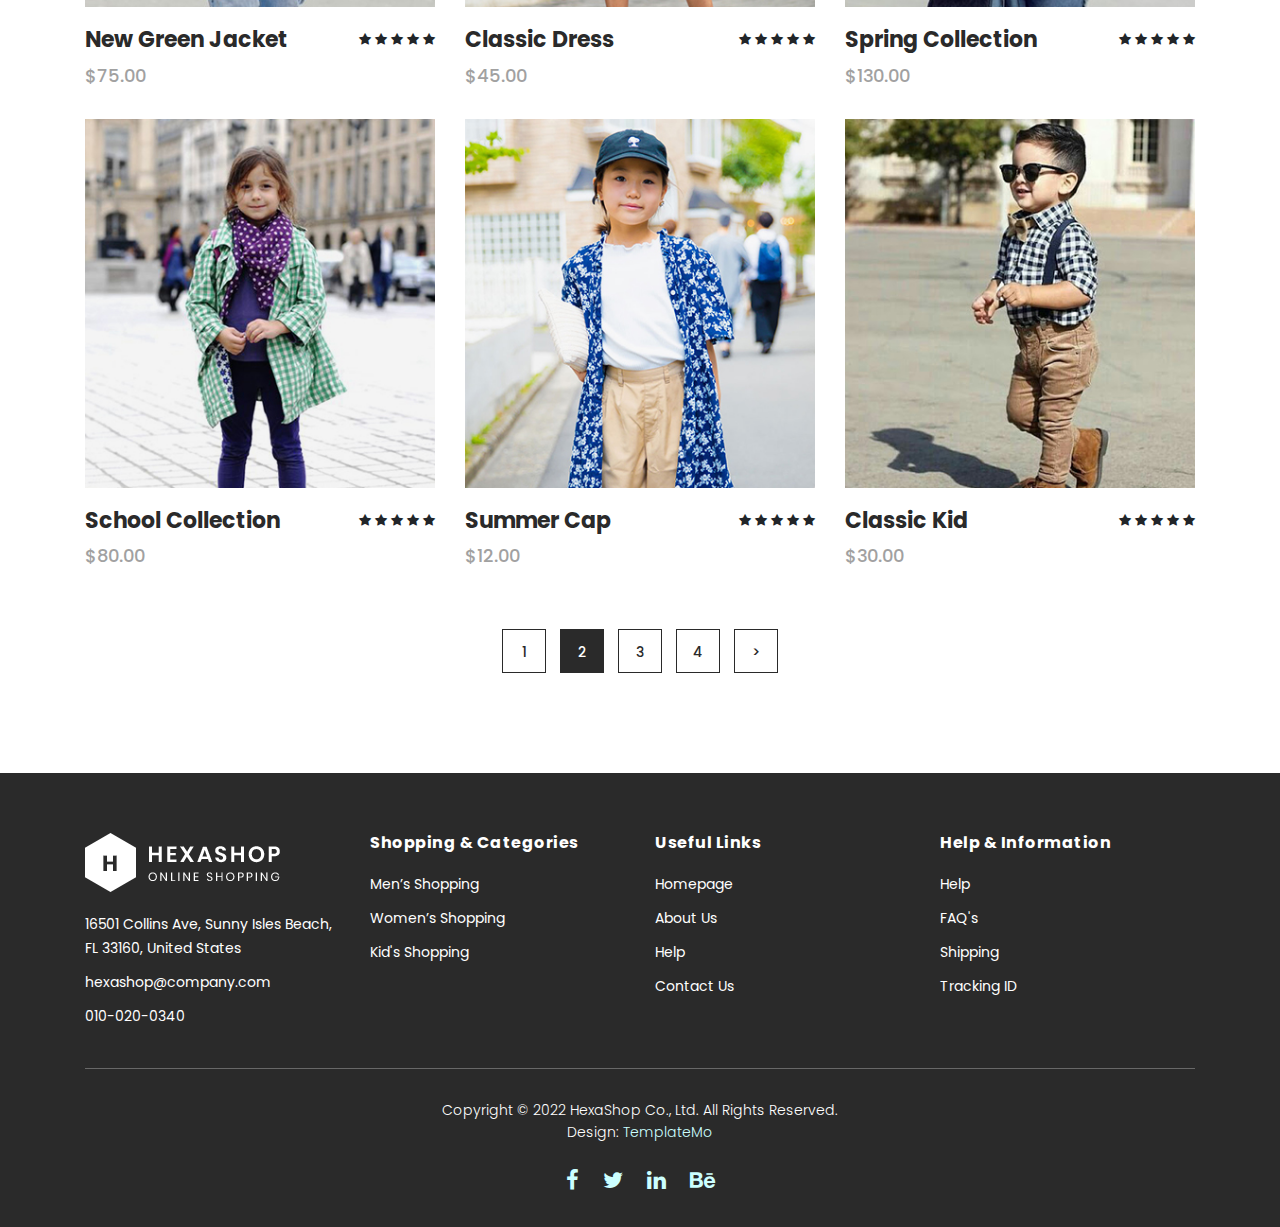
<file: products.html>
<!DOCTYPE html>
<html lang="en">

  <head>

    <meta charset="utf-8">
    <meta name="viewport" content="width=device-width, initial-scale=1, shrink-to-fit=no">
    <meta name="description" content="">
    <meta name="author" content="">
    <link href="https://fonts.googleapis.com/css?family=Poppins:100,200,300,400,500,600,700,800,900&display=swap" rel="stylesheet">

    <title>Hexashop - Product Listing Page</title>


    <!-- Additional CSS Files -->
    <link rel="stylesheet" type="text/css" href="assets/css/bootstrap.min.css">

    <link rel="stylesheet" type="text/css" href="assets/css/font-awesome.css">

    <link rel="stylesheet" href="assets/css/templatemo-hexashop.css">

    <link rel="stylesheet" href="assets/css/owl-carousel.css">

    <link rel="stylesheet" href="assets/css/lightbox.css">
<!--

TemplateMo 571 Hexashop

https://templatemo.com/tm-571-hexashop

-->
    </head>
    
    <body>
    
    <!-- ***** Preloader Start ***** -->
    <div id="preloader">
        <div class="jumper">
            <div></div>
            <div></div>
            <div></div>
        </div>
    </div>  
    <!-- ***** Preloader End ***** -->
    
    
    <!-- ***** Header Area Start ***** -->
    <header class="header-area header-sticky">
        <div class="container">
            <div class="row">
                <div class="col-12">
                    <nav class="main-nav">
                        <!-- ***** Logo Start ***** -->
                        <a href="index.html" class="logo">
                            <!-- <img src="assets/images/ARKOM_transparent.png"> -->
                        </a>
                        <!-- <h4>ARKOM Leather LLP</h4> -->
                        <!-- ***** Logo End ***** -->
                        <!-- ***** Menu Start ***** -->
                        <ul class="nav">
                            <li class="scroll-to-section"><a href="index.html" >Home</a></li>
                            <li><a href="about.html">About Us</a></li>

                            <li class="scroll-to-section"><a href="#men">Products</a></li>
                            <li class="scroll-to-section"><a href="#women">Quality & R&D</a></li>
                            <li class="scroll-to-section"><a href="#kids">Applications</a></li>
                            <li class="scroll-to-section"><a href="#kids">CSR</a></li>
                            <li class="scroll-to-section"><a href="#kids">Contact Us
                            </a></li>



                            <!-- <li class="submenu">
                                <a href="javascript:;">Pages</a>
                                <ul>
                                    <li><a href="products.html">Products</a></li>
                                    <li><a href="single-product.html">Single Product</a></li>
                                    <li><a href="contact.html">Contact Us</a></li>
                                </ul>
                            </li>
                            <li class="submenu">
                                <a href="javascript:;">Features</a>
                                <ul>
                                    <li><a href="#">Features Page 1</a></li>
                                    <li><a href="#">Features Page 2</a></li>
                                    <li><a href="#">Features Page 3</a></li>
                                    <li><a rel="nofollow" href="https://templatemo.com/page/4" target="_blank">Template Page 4</a></li>
                                </ul>
                            </li>
                            <li class="scroll-to-section"><a href="#explore">Explore</a></li>
                        </ul>         -->
                        <a class='menu-trigger'>
                            <span>Menu</span>
                        </a>
                        <!-- ***** Menu End ***** -->
                    </nav>
                </div>
            </div>
        </div>
    </header>
    <!-- ***** Header Area End ***** -->


    <!-- ***** Main Banner Area Start ***** -->
    <div class="page-heading" id="top">
        <div class="container">
            <div class="row">
                <div class="col-lg-12">
                    <div class="inner-content">
                        <h2>Check Our Products</h2>
                        <span>Awesome &amp; Creative HTML CSS layout by TemplateMo</span>
                    </div>
                </div>
            </div>
        </div>
    </div>
    <!-- ***** Main Banner Area End ***** -->


    <!-- ***** Products Area Starts ***** -->
    <section class="section" id="products">
        <div class="container">
            <div class="row">
                <div class="col-lg-12">
                    <div class="section-heading">
                        <h2>Our Latest Products</h2>
                        <span>Check out all of our products.</span>
                    </div>
                </div>
            </div>
        </div>
        <div class="container">
            <div class="row">
                <div class="col-lg-4">
                    <div class="item">
                        <div class="thumb">
                            <div class="hover-content">
                                <ul>
                                    <li><a href="single-product.html"><i class="fa fa-eye"></i></a></li>
                                    <li><a href="single-product.html"><i class="fa fa-star"></i></a></li>
                                    <li><a href="single-product.html"><i class="fa fa-shopping-cart"></i></a></li>
                                </ul>
                            </div>
                            <img src="assets/images/men-01.jpg" alt="">
                        </div>
                        <div class="down-content">
                            <h4>Classic Spring</h4>
                            <span>$120.00</span>
                            <ul class="stars">
                                <li><i class="fa fa-star"></i></li>
                                <li><i class="fa fa-star"></i></li>
                                <li><i class="fa fa-star"></i></li>
                                <li><i class="fa fa-star"></i></li>
                                <li><i class="fa fa-star"></i></li>
                            </ul>
                        </div>
                    </div>
                </div>
                <div class="col-lg-4">
                    <div class="item">
                        <div class="thumb">
                            <div class="hover-content">
                                <ul>
                                    <li><a href="single-product.html"><i class="fa fa-eye"></i></a></li>
                                    <li><a href="single-product.html"><i class="fa fa-star"></i></a></li>
                                    <li><a href="single-product.html"><i class="fa fa-shopping-cart"></i></a></li>
                                </ul>
                            </div>
                            <img src="assets/images/men-02.jpg" alt="">
                        </div>
                        <div class="down-content">
                            <h4>Air Force 1 X</h4>
                            <span>$90.00</span>
                            <ul class="stars">
                                <li><i class="fa fa-star"></i></li>
                                <li><i class="fa fa-star"></i></li>
                                <li><i class="fa fa-star"></i></li>
                                <li><i class="fa fa-star"></i></li>
                                <li><i class="fa fa-star"></i></li>
                            </ul>
                        </div>
                    </div>
                </div>
                <div class="col-lg-4">
                    <div class="item">
                        <div class="thumb">
                            <div class="hover-content">
                                <ul>
                                    <li><a href="single-product.html"><i class="fa fa-eye"></i></a></li>
                                    <li><a href="single-product.html"><i class="fa fa-star"></i></a></li>
                                    <li><a href="single-product.html"><i class="fa fa-shopping-cart"></i></a></li>
                                </ul>
                            </div>
                            <img src="assets/images/men-03.jpg" alt="">
                        </div>
                        <div class="down-content">
                            <h4>Love Nana ‘20</h4>
                            <span>$150.00</span>
                            <ul class="stars">
                                <li><i class="fa fa-star"></i></li>
                                <li><i class="fa fa-star"></i></li>
                                <li><i class="fa fa-star"></i></li>
                                <li><i class="fa fa-star"></i></li>
                                <li><i class="fa fa-star"></i></li>
                            </ul>
                        </div>
                    </div>
                </div>
                <div class="col-lg-4">
                    <div class="item">
                        <div class="thumb">
                            <div class="hover-content">
                                <ul>
                                    <li><a href="single-product.html"><i class="fa fa-eye"></i></a></li>
                                    <li><a href="single-product.html"><i class="fa fa-star"></i></a></li>
                                    <li><a href="single-product.html"><i class="fa fa-shopping-cart"></i></a></li>
                                </ul>
                            </div>
                            <img src="assets/images/women-01.jpg" alt="">
                        </div>
                        <div class="down-content">
                            <h4>New Green Jacket</h4>
                            <span>$75.00</span>
                            <ul class="stars">
                                <li><i class="fa fa-star"></i></li>
                                <li><i class="fa fa-star"></i></li>
                                <li><i class="fa fa-star"></i></li>
                                <li><i class="fa fa-star"></i></li>
                                <li><i class="fa fa-star"></i></li>
                            </ul>
                        </div>
                    </div>
                </div>
                <div class="col-lg-4">
                    <div class="item">
                        <div class="thumb">
                            <div class="hover-content">
                                <ul>
                                    <li><a href="single-product.html"><i class="fa fa-eye"></i></a></li>
                                    <li><a href="single-product.html"><i class="fa fa-star"></i></a></li>
                                    <li><a href="single-product.html"><i class="fa fa-shopping-cart"></i></a></li>
                                </ul>
                            </div>
                            <img src="assets/images/women-02.jpg" alt="">
                        </div>
                        <div class="down-content">
                            <h4>Classic Dress</h4>
                            <span>$45.00</span>
                            <ul class="stars">
                                <li><i class="fa fa-star"></i></li>
                                <li><i class="fa fa-star"></i></li>
                                <li><i class="fa fa-star"></i></li>
                                <li><i class="fa fa-star"></i></li>
                                <li><i class="fa fa-star"></i></li>
                            </ul>
                        </div>
                    </div>
                </div>
                <div class="col-lg-4">
                    <div class="item">
                        <div class="thumb">
                            <div class="hover-content">
                                <ul>
                                    <li><a href="single-product.html"><i class="fa fa-eye"></i></a></li>
                                    <li><a href="single-product.html"><i class="fa fa-star"></i></a></li>
                                    <li><a href="single-product.html"><i class="fa fa-shopping-cart"></i></a></li>
                                </ul>
                            </div>
                            <img src="assets/images/women-03.jpg" alt="">
                        </div>
                        <div class="down-content">
                            <h4>Spring Collection</h4>
                            <span>$130.00</span>
                            <ul class="stars">
                                <li><i class="fa fa-star"></i></li>
                                <li><i class="fa fa-star"></i></li>
                                <li><i class="fa fa-star"></i></li>
                                <li><i class="fa fa-star"></i></li>
                                <li><i class="fa fa-star"></i></li>
                            </ul>
                        </div>
                    </div>
                </div>
                <div class="col-lg-4">
                    <div class="item">
                        <div class="thumb">
                            <div class="hover-content">
                                <ul>
                                    <li><a href="single-product.html"><i class="fa fa-eye"></i></a></li>
                                    <li><a href="single-product.html"><i class="fa fa-star"></i></a></li>
                                    <li><a href="single-product.html"><i class="fa fa-shopping-cart"></i></a></li>
                                </ul>
                            </div>
                            <img src="assets/images/kid-01.jpg" alt="">
                        </div>
                        <div class="down-content">
                            <h4>School Collection</h4>
                            <span>$80.00</span>
                            <ul class="stars">
                                <li><i class="fa fa-star"></i></li>
                                <li><i class="fa fa-star"></i></li>
                                <li><i class="fa fa-star"></i></li>
                                <li><i class="fa fa-star"></i></li>
                                <li><i class="fa fa-star"></i></li>
                            </ul>
                        </div>
                    </div>
                </div>
                <div class="col-lg-4">
                    <div class="item">
                        <div class="thumb">
                            <div class="hover-content">
                                <ul>
                                    <li><a href="single-product.html"><i class="fa fa-eye"></i></a></li>
                                    <li><a href="single-product.html"><i class="fa fa-star"></i></a></li>
                                    <li><a href="single-product.html"><i class="fa fa-shopping-cart"></i></a></li>
                                </ul>
                            </div>
                            <img src="assets/images/kid-02.jpg" alt="">
                        </div>
                        <div class="down-content">
                            <h4>Summer Cap</h4>
                            <span>$12.00</span>
                            <ul class="stars">
                                <li><i class="fa fa-star"></i></li>
                                <li><i class="fa fa-star"></i></li>
                                <li><i class="fa fa-star"></i></li>
                                <li><i class="fa fa-star"></i></li>
                                <li><i class="fa fa-star"></i></li>
                            </ul>
                        </div>
                    </div>
                </div>
                <div class="col-lg-4">
                    <div class="item">
                        <div class="thumb">
                            <div class="hover-content">
                                <ul>
                                    <li><a href="single-product.html"><i class="fa fa-eye"></i></a></li>
                                    <li><a href="single-product.html"><i class="fa fa-star"></i></a></li>
                                    <li><a href="single-product.html"><i class="fa fa-shopping-cart"></i></a></li>
                                </ul>
                            </div>
                            <img src="assets/images/kid-03.jpg" alt="">
                        </div>
                        <div class="down-content">
                            <h4>Classic Kid</h4>
                            <span>$30.00</span>
                            <ul class="stars">
                                <li><i class="fa fa-star"></i></li>
                                <li><i class="fa fa-star"></i></li>
                                <li><i class="fa fa-star"></i></li>
                                <li><i class="fa fa-star"></i></li>
                                <li><i class="fa fa-star"></i></li>
                            </ul>
                        </div>
                    </div>
                </div>
                <div class="col-lg-12">
                    <div class="pagination">
                        <ul>
                            <li>
                                <a href="#">1</a>
                            </li>
                            <li class="active">
                                <a href="#">2</a>
                            </li>
                            <li>
                                <a href="#">3</a>
                            </li>
                            <li>
                                <a href="#">4</a>
                            </li>
                            <li>
                                <a href="#">></a>
                            </li>
                        </ul>
                    </div>
                </div>
            </div>
        </div>
    </section>
    <!-- ***** Products Area Ends ***** -->
    
    <!-- ***** Footer Start ***** -->
    <footer>
        <div class="container">
            <div class="row">
                <div class="col-lg-3">
                    <div class="first-item">
                        <div class="logo">
                            <img src="assets/images/white-logo.png" alt="hexashop ecommerce templatemo">
                        </div>
                        <ul>
                            <li><a href="#">16501 Collins Ave, Sunny Isles Beach, FL 33160, United States</a></li>
                            <li><a href="#">hexashop@company.com</a></li>
                            <li><a href="#">010-020-0340</a></li>
                        </ul>
                    </div>
                </div>
                <div class="col-lg-3">
                    <h4>Shopping &amp; Categories</h4>
                    <ul>
                        <li><a href="#">Men’s Shopping</a></li>
                        <li><a href="#">Women’s Shopping</a></li>
                        <li><a href="#">Kid's Shopping</a></li>
                    </ul>
                </div>
                <div class="col-lg-3">
                    <h4>Useful Links</h4>
                    <ul>
                        <li><a href="#">Homepage</a></li>
                        <li><a href="#">About Us</a></li>
                        <li><a href="#">Help</a></li>
                        <li><a href="#">Contact Us</a></li>
                    </ul>
                </div>
                <div class="col-lg-3">
                    <h4>Help &amp; Information</h4>
                    <ul>
                        <li><a href="#">Help</a></li>
                        <li><a href="#">FAQ's</a></li>
                        <li><a href="#">Shipping</a></li>
                        <li><a href="#">Tracking ID</a></li>
                    </ul>
                </div>
                <div class="col-lg-12">
                    <div class="under-footer">
                        <p>Copyright © 2022 HexaShop Co., Ltd. All Rights Reserved. 
                        
                        <br>Design: <a href="https://templatemo.com" target="_parent" title="free css templates">TemplateMo</a></p>
                        <ul>
                            <li><a href="#"><i class="fa fa-facebook"></i></a></li>
                            <li><a href="#"><i class="fa fa-twitter"></i></a></li>
                            <li><a href="#"><i class="fa fa-linkedin"></i></a></li>
                            <li><a href="#"><i class="fa fa-behance"></i></a></li>
                        </ul>
                    </div>
                </div>
            </div>
        </div>
    </footer>
    

    <!-- jQuery -->
    <script src="assets/js/jquery-2.1.0.min.js"></script>

    <!-- Bootstrap -->
    <script src="assets/js/popper.js"></script>
    <script src="assets/js/bootstrap.min.js"></script>

    <!-- Plugins -->
    <script src="assets/js/owl-carousel.js"></script>
    <script src="assets/js/accordions.js"></script>
    <script src="assets/js/datepicker.js"></script>
    <script src="assets/js/scrollreveal.min.js"></script>
    <script src="assets/js/waypoints.min.js"></script>
    <script src="assets/js/jquery.counterup.min.js"></script>
    <script src="assets/js/imgfix.min.js"></script> 
    <script src="assets/js/slick.js"></script> 
    <script src="assets/js/lightbox.js"></script> 
    <script src="assets/js/isotope.js"></script> 
    
    <!-- Global Init -->
    <script src="assets/js/custom.js"></script>

    <script>

        $(function() {
            var selectedClass = "";
            $("p").click(function(){
            selectedClass = $(this).attr("data-rel");
            $("#portfolio").fadeTo(50, 0.1);
                $("#portfolio div").not("."+selectedClass).fadeOut();
            setTimeout(function() {
              $("."+selectedClass).fadeIn();
              $("#portfolio").fadeTo(50, 1);
            }, 500);
                
            });
        });

    </script>

  </body>

</html>
</file>
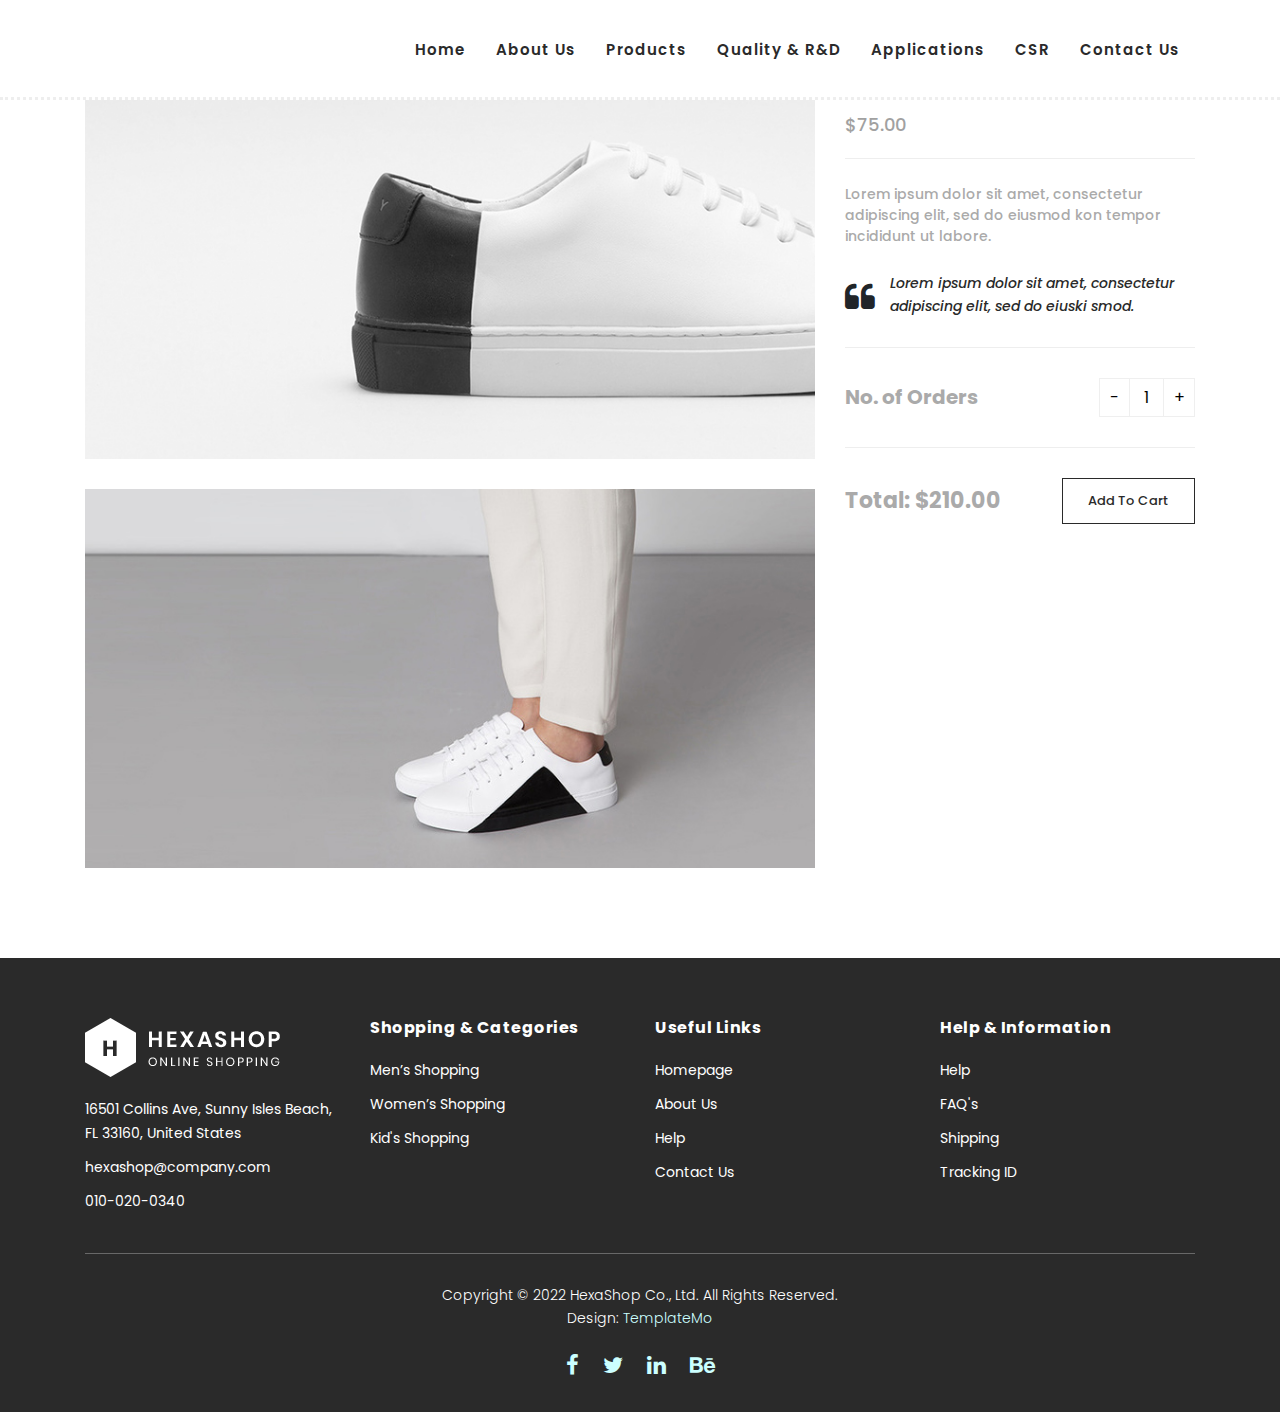
<file: single-product.html>
<!DOCTYPE html>
<html lang="en">

  <head>

    <meta charset="utf-8">
    <meta name="viewport" content="width=device-width, initial-scale=1, shrink-to-fit=no">
    <meta name="description" content="">
    <meta name="author" content="">
    <link href="https://fonts.googleapis.com/css?family=Poppins:100,200,300,400,500,600,700,800,900&display=swap" rel="stylesheet">

    <title>Hexashop - Product Detail Page</title>


    <!-- Additional CSS Files -->
    <link rel="stylesheet" type="text/css" href="assets/css/bootstrap.min.css">

    <link rel="stylesheet" type="text/css" href="assets/css/font-awesome.css">

    <link rel="stylesheet" href="assets/css/templatemo-hexashop.css">

    <link rel="stylesheet" href="assets/css/owl-carousel.css">

    <link rel="stylesheet" href="assets/css/lightbox.css">
<!--

TemplateMo 571 Hexashop

https://templatemo.com/tm-571-hexashop

-->
    </head>
    
    <body>
    
    <!-- ***** Preloader Start ***** -->
    <div id="preloader">
        <div class="jumper">
            <div></div>
            <div></div>
            <div></div>
        </div>
    </div>  
    <!-- ***** Preloader End ***** -->
    
    
    <!-- ***** Header Area Start ***** -->
    <header class="header-area header-sticky">
        <div class="container">
            <div class="row">
                <div class="col-12">
                    <nav class="main-nav">
                        <!-- ***** Logo Start ***** -->
                        <a href="index.html" class="logo">
                            <!-- <img src="assets/images/ARKOM_transparent.png"> -->
                        </a>
                        <!-- <h4>ARKOM Leather LLP</h4> -->
                        <!-- ***** Logo End ***** -->
                        <!-- ***** Menu Start ***** -->
                        <ul class="nav">
                            <li class="scroll-to-section"><a href="index.html" >Home</a></li>
                            <li><a href="about.html">About Us</a></li>

                            <li class="scroll-to-section"><a href="#men">Products</a></li>
                            <li class="scroll-to-section"><a href="#women">Quality & R&D</a></li>
                            <li class="scroll-to-section"><a href="#kids">Applications</a></li>
                            <li class="scroll-to-section"><a href="#kids">CSR</a></li>
                            <li class="scroll-to-section"><a href="#kids">Contact Us
                            </a></li>



                            <!-- <li class="submenu">
                                <a href="javascript:;">Pages</a>
                                <ul>
                                    <li><a href="products.html">Products</a></li>
                                    <li><a href="single-product.html">Single Product</a></li>
                                    <li><a href="contact.html">Contact Us</a></li>
                                </ul>
                            </li>
                            <li class="submenu">
                                <a href="javascript:;">Features</a>
                                <ul>
                                    <li><a href="#">Features Page 1</a></li>
                                    <li><a href="#">Features Page 2</a></li>
                                    <li><a href="#">Features Page 3</a></li>
                                    <li><a rel="nofollow" href="https://templatemo.com/page/4" target="_blank">Template Page 4</a></li>
                                </ul>
                            </li>
                            <li class="scroll-to-section"><a href="#explore">Explore</a></li>
                        </ul>         -->
                        <a class='menu-trigger'>
                            <span>Menu</span>
                        </a>
                        <!-- ***** Menu End ***** -->
                    </nav>
                </div>
            </div>
        </div>
    </header>
    <!-- ***** Header Area End ***** -->



    <!-- ***** Product Area Starts ***** -->
    <section class="section" id="product">
        <div class="container">
            <div class="row">
                <div class="col-lg-8">
                <div class="left-images">
                    <img src="assets/images/single-product-01.jpg" alt="">
                    <img src="assets/images/single-product-02.jpg" alt="">
                </div>
            </div>
            <div class="col-lg-4">
                <div class="right-content">
                    <h4>New Green Jacket</h4>
                    <span class="price">$75.00</span>
                    <ul class="stars">
                        <li><i class="fa fa-star"></i></li>
                        <li><i class="fa fa-star"></i></li>
                        <li><i class="fa fa-star"></i></li>
                        <li><i class="fa fa-star"></i></li>
                        <li><i class="fa fa-star"></i></li>
                    </ul>
                    <span>Lorem ipsum dolor sit amet, consectetur adipiscing elit, sed do eiusmod kon tempor incididunt ut labore.</span>
                    <div class="quote">
                        <i class="fa fa-quote-left"></i><p>Lorem ipsum dolor sit amet, consectetur adipiscing elit, sed do eiuski smod.</p>
                    </div>
                    <div class="quantity-content">
                        <div class="left-content">
                            <h6>No. of Orders</h6>
                        </div>
                        <div class="right-content">
                            <div class="quantity buttons_added">
                                <input type="button" value="-" class="minus"><input type="number" step="1" min="1" max="" name="quantity" value="1" title="Qty" class="input-text qty text" size="4" pattern="" inputmode=""><input type="button" value="+" class="plus">
                            </div>
                        </div>
                    </div>
                    <div class="total">
                        <h4>Total: $210.00</h4>
                        <div class="main-border-button"><a href="#">Add To Cart</a></div>
                    </div>
                </div>
            </div>
            </div>
        </div>
    </section>
    <!-- ***** Product Area Ends ***** -->
    
    <!-- ***** Footer Start ***** -->
    <footer>
        <div class="container">
            <div class="row">
                <div class="col-lg-3">
                    <div class="first-item">
                        <div class="logo">
                            <img src="assets/images/white-logo.png" alt="hexashop ecommerce templatemo">
                        </div>
                        <ul>
                            <li><a href="#">16501 Collins Ave, Sunny Isles Beach, FL 33160, United States</a></li>
                            <li><a href="#">hexashop@company.com</a></li>
                            <li><a href="#">010-020-0340</a></li>
                        </ul>
                    </div>
                </div>
                <div class="col-lg-3">
                    <h4>Shopping &amp; Categories</h4>
                    <ul>
                        <li><a href="#">Men’s Shopping</a></li>
                        <li><a href="#">Women’s Shopping</a></li>
                        <li><a href="#">Kid's Shopping</a></li>
                    </ul>
                </div>
                <div class="col-lg-3">
                    <h4>Useful Links</h4>
                    <ul>
                        <li><a href="#">Homepage</a></li>
                        <li><a href="#">About Us</a></li>
                        <li><a href="#">Help</a></li>
                        <li><a href="#">Contact Us</a></li>
                    </ul>
                </div>
                <div class="col-lg-3">
                    <h4>Help &amp; Information</h4>
                    <ul>
                        <li><a href="#">Help</a></li>
                        <li><a href="#">FAQ's</a></li>
                        <li><a href="#">Shipping</a></li>
                        <li><a href="#">Tracking ID</a></li>
                    </ul>
                </div>
                <div class="col-lg-12">
                    <div class="under-footer">
                        <p>Copyright © 2022 HexaShop Co., Ltd. All Rights Reserved. 
                        
                        <br>Design: <a href="https://templatemo.com" target="_parent" title="free css templates">TemplateMo</a></p>
                        <ul>
                            <li><a href="#"><i class="fa fa-facebook"></i></a></li>
                            <li><a href="#"><i class="fa fa-twitter"></i></a></li>
                            <li><a href="#"><i class="fa fa-linkedin"></i></a></li>
                            <li><a href="#"><i class="fa fa-behance"></i></a></li>
                        </ul>
                    </div>
                </div>
            </div>
        </div>
    </footer>
    

    <!-- jQuery -->
    <script src="assets/js/jquery-2.1.0.min.js"></script>

    <!-- Bootstrap -->
    <script src="assets/js/popper.js"></script>
    <script src="assets/js/bootstrap.min.js"></script>

    <!-- Plugins -->
    <script src="assets/js/owl-carousel.js"></script>
    <script src="assets/js/accordions.js"></script>
    <script src="assets/js/datepicker.js"></script>
    <script src="assets/js/scrollreveal.min.js"></script>
    <script src="assets/js/waypoints.min.js"></script>
    <script src="assets/js/jquery.counterup.min.js"></script>
    <script src="assets/js/imgfix.min.js"></script> 
    <script src="assets/js/slick.js"></script> 
    <script src="assets/js/lightbox.js"></script> 
    <script src="assets/js/isotope.js"></script> 
    <script src="assets/js/quantity.js"></script>
    
    <!-- Global Init -->
    <script src="assets/js/custom.js"></script>

    <script>

        $(function() {
            var selectedClass = "";
            $("p").click(function(){
            selectedClass = $(this).attr("data-rel");
            $("#portfolio").fadeTo(50, 0.1);
                $("#portfolio div").not("."+selectedClass).fadeOut();
            setTimeout(function() {
              $("."+selectedClass).fadeIn();
              $("#portfolio").fadeTo(50, 1);
            }, 500);
                
            });
        });

    </script>

  </body>

</html>
</file>
<file: assets/css/templatemo-hexashop.css>
/*

TemplateMo 571 Hexashop

https://templatemo.com/tm-571-hexashop

*/

/* ---------------------------------------------
Table of contents
------------------------------------------------
01. font & reset css
02. reset
03. global styles
04. header
05. banner
06. features
07. testimonials
08. contact
09. footer
10. preloader
11. search
12. portfolio

--------------------------------------------- */
/* 
---------------------------------------------
font & reset css
--------------------------------------------- 
*/
@import url("https://fonts.googleapis.com/css?family=Poppins:100,200,300,400,500,600,700,800,900");
/* 
---------------------------------------------
reset
--------------------------------------------- 
*/
html, body, div, span, applet, object, iframe, h1, h2, h3, h4, h5, h6, p, blockquote, div
pre, a, abbr, acronym, address, big, cite, code, del, dfn, em, font, img, ins, kbd, q,
s, samp, small, strike, strong, sub, sup, tt, var, b, u, i, center, dl, dt, dd, ol, ul, li,
figure, header, nav, section, article, aside, footer, figcaption {
  margin: 0;
  padding: 0;
  border: 0;
  outline: 0;
}

.clearfix:after {
  content: ".";
  display: block;
  clear: both;
  visibility: hidden;
  line-height: 0;
  height: 0;
}

.clearfix {
  display: inline-block;
}

html[xmlns] .clearfix {
  display: block;
}

* html .clearfix {
  height: 1%;
}

ul, li {
  padding: 0;
  margin: 0;
  list-style: none;
}

header, nav, section, article, aside, footer, hgroup {
  display: block;
}

* {
  box-sizing: border-box;
}

html, body {
  font-family: 'Poppins', sans-serif;
  font-weight: 400;
  background-color: #fff;
  font-size: 16px;
  -ms-text-size-adjust: 100%;
  -webkit-font-smoothing: antialiased;
  -moz-osx-font-smoothing: grayscale;
}

a {
  text-decoration: none !important;
}

h1, h2, h3, h4, h5, h6 {
  margin-top: 0px;
  margin-bottom: 0px;
}

ul {
  margin-bottom: 0px;
}

p {
  font-size: 14px;
  line-height: 25px;
  color: #2a2a2a;
}

/* 
---------------------------------------------
global styles
--------------------------------------------- 
*/
html,
body {
  background: #fff;
  font-family: 'Poppins', sans-serif;
}

::selection {
  background: #2a2a2a;
  color: #fff;
}

::-moz-selection {
  background: #2a2a2a;
  color: #fff;
}

@media (max-width: 991px) {
  html, body {
    overflow-x: hidden;
  }
  .mobile-top-fix {
    margin-top: 30px;
    margin-bottom: 0px;
  }
  .mobile-bottom-fix {
    margin-bottom: 30px;
  }
  .mobile-bottom-fix-big {
    margin-bottom: 60px;
  }
}

.main-border-button a {
  font-size: 13px;
  color: #fff;
  border: 1px solid #fff;
  padding: 12px 25px;
  display: inline-block;
  font-weight: 500;
  transition: all .3s;
}

.main-border-button a:hover {
  background-color: #fff;
  color: #2a2a2a;
}

.main-white-button a {
  font-size: 13px;
  color: #2a2a2a;
  background-color: #fff;
  padding: 12px 25px;
  display: inline-block;
  border-radius: 3px;
  font-weight: 600;
  transition: all .3s;
}

.main-white-button a:hover {
  opacity: 0.9;
}

.main-text-button a {
  font-size: 13px;
  color: #fff;
  font-weight: 600;
  transition: all .3s;
}

.main-text-button a:hover {
  opacity: 0.9;
}

.section-heading h2 {
  font-size: 34px;
  font-weight: 700;
  color: #2a2a2a;
}

.section-heading span {
  font-size: 14px;
  color: #a1a1a1;
  font-style: italic;
  font-weight: 400;
}



/* 
---------------------------------------------
header
--------------------------------------------- 
*/

.background-header {
  border-bottom: none !important;
  background-color: #fff;
  height: 80px!important;
  position: fixed!important;
  top: 0px;
  left: 0px;
  right: 0px;
  box-shadow: 0px 0px 10px rgba(0,0,0,0.15)!important;
}

.background-header .logo,
.background-header .main-nav .nav li a {
  color: #1e1e1e!important;
}

.background-header .main-nav .nav li:hover a {
  color: #2a2a2a!important;
}

.background-header .nav li a.active {
  color: #2a2a2a!important;
}

.header-area {
  border-bottom: 3px dotted #eee;
  box-shadow: none;
  background-color: #fff;
  position: absolute;
  top: 0px;
  left: 0px;
  right: 0px;
  z-index: 100;
  height: 100px;
  -webkit-transition: all .5s ease 0s;
  -moz-transition: all .5s ease 0s;
  -o-transition: all .5s ease 0s;
  transition: all .5s ease 0s;
}

.header-area .main-nav {
  min-height: 80px;
  background: transparent;
}

.header-area .main-nav .logo {
  line-height: 100px;
  color: #fff;
  font-size: 28px;
  font-weight: 700;
  text-transform: uppercase;
  letter-spacing: 2px;
  float: left;
  -webkit-transition: all 0.3s ease 0s;
  -moz-transition: all 0.3s ease 0s;
  -o-transition: all 0.3s ease 0s;
  transition: all 0.3s ease 0s;
}

.background-header .main-nav .logo {
  line-height: 75px;
}

.background-header .nav {
  margin-top: 20px !important;
}

.header-area .main-nav .nav {
  float: right;
  margin-top: 30px;
  margin-right: 0px;
  background-color: transparent;
  -webkit-transition: all 0.3s ease 0s;
  -moz-transition: all 0.3s ease 0s;
  -o-transition: all 0.3s ease 0s;
  transition: all 0.3s ease 0s;
  position: relative;
  z-index: 999;
}

.header-area .main-nav .nav li {
  padding-left: 15px;
  padding-right: 15px;
}

.header-area .main-nav .nav li:last-child {
  padding-right: 0px;
}

.header-area .main-nav .nav li a {
  display: block;
  font-weight: 600;
  font-size: 15px;
  color: #2a2a2a;
  text-transform: capitalize;
  -webkit-transition: all 0.3s ease 0s;
  -moz-transition: all 0.3s ease 0s;
  -o-transition: all 0.3s ease 0s;
  transition: all 0.3s ease 0s;
  height: 40px;
  line-height: 40px;
  border: transparent;
  letter-spacing: 1px;
}

.header-area .main-nav .nav li a {
  color: #2a2a2a;
}

.header-area .main-nav .nav li:hover a,
.header-area .main-nav .nav li a.active {
  color: #aaa!important;
}

.background-header .main-nav .nav li:hover a,
.background-header .main-nav .nav li a.active {
  color: #aaa!important;
  opacity: 1;
}

.header-area .main-nav .nav li.submenu {
  position: relative;
  padding-right: 30px;
}

.header-area .main-nav .nav li.submenu:after {
  font-family: FontAwesome;
  content: "\f107";
  font-size: 12px;
  color: #2a2a2a;
  position: absolute;
  right: 18px;
  top: 12px;
}

.background-header .main-nav .nav li.submenu:after {
  color: #2a2a2a;
}

.header-area .main-nav .nav li.submenu ul {
  position: absolute;
  width: 200px;
  box-shadow: 0 2px 28px 0 rgba(0, 0, 0, 0.06);
  overflow: hidden;
  top: 50px;
  opacity: 0;
  transform: translateY(+2em);
  visibility: hidden;
  z-index: -1;
  transition: all 0.3s ease-in-out 0s, visibility 0s linear 0.3s, z-index 0s linear 0.01s;
}

.header-area .main-nav .nav li.submenu ul li {
  margin-left: 0px;
  padding-left: 0px;
  padding-right: 0px;
}

.header-area .main-nav .nav li.submenu ul li a {
  opacity: 1;
  display: block;
  background: #f7f7f7;
  color: #2a2a2a!important;
  padding-left: 20px;
  height: 40px;
  line-height: 40px;
  -webkit-transition: all 0.3s ease 0s;
  -moz-transition: all 0.3s ease 0s;
  -o-transition: all 0.3s ease 0s;
  transition: all 0.3s ease 0s;
  position: relative;
  font-size: 13px;
  font-weight: 400;
  border-bottom: 1px solid #eee;
}

.header-area .main-nav .nav li.submenu ul li a:hover {
  background: #fff;
  color: #aaa!important;
  padding-left: 25px;
}

.header-area .main-nav .nav li.submenu ul li a:hover:before {
  width: 3px;
}

.header-area .main-nav .nav li.submenu:hover ul {
  visibility: visible;
  opacity: 1;
  z-index: 1;
  transform: translateY(0%);
  transition-delay: 0s, 0s, 0.3s;
}

.header-area .main-nav .menu-trigger {
  cursor: pointer;
  display: block;
  position: absolute;
  top: 33px;
  width: 32px;
  height: 40px;
  text-indent: -9999em;
  z-index: 99;
  right: 40px;
  display: none;
}

.background-header .main-nav .menu-trigger {
  top: 23px;
}

.header-area .main-nav .menu-trigger span,
.header-area .main-nav .menu-trigger span:before,
.header-area .main-nav .menu-trigger span:after {
  -moz-transition: all 0.4s;
  -o-transition: all 0.4s;
  -webkit-transition: all 0.4s;
  transition: all 0.4s;
  background-color: #1e1e1e;
  display: block;
  position: absolute;
  width: 30px;
  height: 2px;
  left: 0;
}

.background-header .main-nav .menu-trigger span,
.background-header .main-nav .menu-trigger span:before,
.background-header .main-nav .menu-trigger span:after {
  background-color: #1e1e1e;
}

.header-area .main-nav .menu-trigger span:before,
.header-area .main-nav .menu-trigger span:after {
  -moz-transition: all 0.4s;
  -o-transition: all 0.4s;
  -webkit-transition: all 0.4s;
  transition: all 0.4s;
  background-color: #1e1e1e;
  display: block;
  position: absolute;
  width: 30px;
  height: 2px;
  left: 0;
  width: 75%;
}

.background-header .main-nav .menu-trigger span:before,
.background-header .main-nav .menu-trigger span:after {
  background-color: #1e1e1e;
}

.header-area .main-nav .menu-trigger span:before,
.header-area .main-nav .menu-trigger span:after {
  content: "";
}

.header-area .main-nav .menu-trigger span {
  top: 16px;
}

.header-area .main-nav .menu-trigger span:before {
  -moz-transform-origin: 33% 100%;
  -ms-transform-origin: 33% 100%;
  -webkit-transform-origin: 33% 100%;
  transform-origin: 33% 100%;
  top: -10px;
  z-index: 10;
}

.header-area .main-nav .menu-trigger span:after {
  -moz-transform-origin: 33% 0;
  -ms-transform-origin: 33% 0;
  -webkit-transform-origin: 33% 0;
  transform-origin: 33% 0;
  top: 10px;
}

.header-area .main-nav .menu-trigger.active span,
.header-area .main-nav .menu-trigger.active span:before,
.header-area .main-nav .menu-trigger.active span:after {
  background-color: transparent;
  width: 100%;
}

.header-area .main-nav .menu-trigger.active span:before {
  -moz-transform: translateY(6px) translateX(1px) rotate(45deg);
  -ms-transform: translateY(6px) translateX(1px) rotate(45deg);
  -webkit-transform: translateY(6px) translateX(1px) rotate(45deg);
  transform: translateY(6px) translateX(1px) rotate(45deg);
  background-color: #1e1e1e;
}

.background-header .main-nav .menu-trigger.active span:before {
  background-color: #1e1e1e;
}

.header-area .main-nav .menu-trigger.active span:after {
  -moz-transform: translateY(-6px) translateX(1px) rotate(-45deg);
  -ms-transform: translateY(-6px) translateX(1px) rotate(-45deg);
  -webkit-transform: translateY(-6px) translateX(1px) rotate(-45deg);
  transform: translateY(-6px) translateX(1px) rotate(-45deg);
  background-color: #1e1e1e;
}

.background-header .main-nav .menu-trigger.active span:after {
  background-color: #1e1e1e;
}

.header-area.header-sticky {
  min-height: 80px;
}

.header-area .nav {
  margin-top: 30px;
}

.header-area.header-sticky .nav li a.active {
  color: #aaa;
}

@media (max-width: 1200px) {
  .header-area .main-nav .nav li {
    padding-left: 12px;
    padding-right: 12px;
  }
  .header-area .main-nav:before {
    display: none;
  }
}

@media (max-width: 767px) {
  .header-area .main-nav .logo {
    color: #1e1e1e;
  }
  .header-area.header-sticky .nav li a:hover,
  .header-area.header-sticky .nav li a.active {
    color: #aaa!important;
    opacity: 1;
  }
  .header-area.header-sticky .nav li.search-icon a {
    width: 100%;
  }
  .header-area {
    background-color: #f7f7f7;
    padding: 0px 15px;
    height: 100px;
    box-shadow: none;
    text-align: center;
  }
  .header-area .container {
    padding: 0px;
  }
  .header-area .logo {
    margin-left: 30px;
  }
  .header-area .menu-trigger {
    display: block !important;
  }
  .header-area .main-nav {
    overflow: hidden;
  }
  .header-area .main-nav .nav {
    float: none;
    width: 100%;
    display: none;
    -webkit-transition: all 0s ease 0s;
    -moz-transition: all 0s ease 0s;
    -o-transition: all 0s ease 0s;
    transition: all 0s ease 0s;
    margin-left: 0px;
  }
  .header-area .main-nav .nav li:first-child {
    border-top: 1px solid #eee;
  }
  .header-area.header-sticky .nav {
    margin-top: 100px !important;
  }
  .header-area .main-nav .nav li {
    width: 100%;
    background: #fff;
    border-bottom: 1px solid #eee;
    padding-left: 0px !important;
    padding-right: 0px !important;
  }
  .header-area .main-nav .nav li a {
    height: 50px !important;
    line-height: 50px !important;
    padding: 0px !important;
    border: none !important;
    background: #f7f7f7 !important;
    color: #191a20 !important;
  }
  .header-area .main-nav .nav li a:hover {
    background: #eee !important;
    color: #aaa!important;
  }
  .header-area .main-nav .nav li.submenu ul {
    position: relative;
    visibility: inherit;
    opacity: 1;
    z-index: 1;
    transform: translateY(0%);
    transition-delay: 0s, 0s, 0.3s;
    top: 0px;
    width: 100%;
    box-shadow: none;
    height: 0px;
  }
  .header-area .main-nav .nav li.submenu ul li a {
    font-size: 12px;
    font-weight: 400;
  }
  .header-area .main-nav .nav li.submenu ul li a:hover:before {
    width: 0px;
  }
  .header-area .main-nav .nav li.submenu ul.active {
    height: auto !important;
  }
  .header-area .main-nav .nav li.submenu:after {
    color: #3B566E;
    right: 25px;
    font-size: 14px;
    top: 15px;
  }
  .header-area .main-nav .nav li.submenu:hover ul, .header-area .main-nav .nav li.submenu:focus ul {
    height: 0px;
  }
}

@media (min-width: 767px) {
  .header-area .main-nav .nav {
    display: flex !important;
  }
}


/* 
---------------------------------------------
banner
--------------------------------------------- 
*/

.main-banner {
  border-bottom: 3px dotted #eee;
  padding-top: 160px;
  padding-bottom: 30px;
}

.main-banner .left-content .thumb img {
  width: 100%;
  overflow: hidden;
}

.main-banner .left-content .inner-content {
  position: absolute;
  left: 100px;
  top: 50%;
  transform: translateY(-50%);
}

.main-banner .left-content .inner-content h4 {
  color: #fff;
  margin-top: -10px;
  font-size: 35px;
  font-weight: 700;
  margin-bottom: 20px;
}

.main-banner .left-content .inner-content span {
  font-size: 16px;
  color: #fff;
  font-weight: 400;
  font-style: italic;
  display: block;
  margin-bottom: 30px;
}

.main-banner .right-content .right-first-image {
  margin-bottom: 28.5px;
}

.main-banner .right-content .right-first-image .thumb {
  position: relative;
  text-align: center;
}

.main-banner .right-content .right-first-image .thumb img {
  width: 100%;
  overflow: hidden;
}

.main-banner .right-content .right-first-image .thumb .inner-content {
  position: absolute;
  top: 50%;
  transform: translateY(-50%);
  width: 100%;
  text-align: center;
}

.main-banner .right-content .right-first-image .thumb .inner-content h4 {
  color: #fff;
  font-size: 24px;
  font-weight: 700;
  margin-bottom: 15px;
}

.main-banner .right-content .right-first-image .thumb .inner-content span {
  font-size: 16px;
  color: #fff;
  font-style: italic;
}

.main-banner .right-content .right-first-image .thumb .hover-content {
  position: absolute;
  top: 15px;
  right: 15px;
  left: 15px;
  bottom: 15px;
  text-align: center;
  background-color: rgba(42,42,42,.97);
  opacity: 0;
  visibility: hidden;
  transition: all 0.5s;
}

.main-banner .right-content .right-first-image .thumb:hover .hover-content {
  opacity: 1;
  visibility: visible;
}

.main-banner .right-content .right-first-image .thumb .hover-content .inner {
  position: absolute;
  top: 50%;
  left: 50%;
  transform: translate(-50%, -50%);
  width: 100%;
}

.main-banner .right-content .right-first-image .thumb .hover-content h4 {
  color: #fff;
  font-size: 24px;
  font-weight: 700;
  margin-bottom: 15px;
}

.main-banner .right-content .right-first-image .thumb .hover-content p {
  color: #fff;
  padding: 0px 20px;
  margin-bottom: 20px;
}



/*
---------------------------------------------
Men
---------------------------------------------
*/

#men {
  padding-top: 90px;
  padding-bottom: 90px;
  border-bottom: 3px dotted #eee;
}

#men .section-heading {
  margin-bottom: 60px;
}

#men .item .down-content {
  padding-top: 30px;
  position: relative;
  z-index: 3;
  background-color: #fff;
}

#men .item .down-content h4 {
  font-size: 22px;
  color: #2a2a2a;
  font-weight: 700;
  margin-bottom: 8px;
}

#men .item .down-content span {
  font-size: 18px;
  color: #a1a1a1;
  font-weight: 500;
  display: block;
}

#men .item .down-content ul.stars {
  position: absolute;
  right: 0;
  top: 30px;
}

#men .item .down-content ul.stars li {
  display: inline;
  font-size: 13px;
}

#men .item .thumb .hover-content {
  position: absolute;
  z-index: 2;
  text-align: center;
  bottom: -60px;
  width: 100%;
  opacity: 0;
  visibility: hidden;
  transition: all .5s;
}

#men .item .thumb:hover .hover-content {
  bottom: 30px;
  opacity: 1;
  visibility: visible;
}

#men .item .thumb {
  position: relative;
}

#men .item .thumb .hover-content ul li {
  display: inline;
  margin: 0px 10px;
}

#men .item .thumb .hover-content ul li a {
  width: 50px;
  height: 50px;
  text-align: center;
  line-height: 50px;
  display: inline-block;
  color: #2a2a2a;
  background-color: #fff;
}


#men .owl-nav {
  text-align: center;
  position: absolute;
  width: 100%;
  top: 40%;
  transform: translateY(-25px);
}

#men .owl-dots {
  display: none;
}
    
#men .owl-nav .owl-prev{
  position: absolute;
  left: -80px;
  outline: none;
}

#men .owl-nav .owl-prev span,
#men .owl-nav .owl-next span {
  opacity: 0;
}

#men .owl-nav .owl-prev:before {
  display: inline-block;
  font-family: 'FontAwesome';
  color: #2a2a2a;
  font-size: 25px;
  font-weight: 700;
  content: '\f104';
  width: 50px;
  height: 50px;
  background-color: transparent;
  line-height: 48px;
  border :1px solid #2a2a2a;
}

#men .owl-nav .owl-prev {
  opacity: 0.75;
  transition: all .5s;
}

#men .owl-nav .owl-prev:hover {
  opacity: 1;
}

#men .owl-nav .owl-next {
  opacity: 0.75;
  transition: all .5s;
}

#men .owl-nav .owl-next:hover {
  opacity: 1;
}

#men .owl-nav .owl-next{
  outline: none;
  position: absolute;
  right: -85px;
}

#men .owl-nav .owl-next:before {
  display: inline-block;
  font-family: 'FontAwesome';
  color: #2a2a2a;
  font-size: 25px;
  font-weight: 700;
  content: '\f105';
  width: 50px;
  height: 50px;
  background-color: transparent;
  line-height: 48px;
  border :1px solid #2a2a2a;
}


/*
---------------------------------------------
Women
---------------------------------------------
*/

#women {
  padding-top: 90px;
  padding-bottom: 90px;
  border-bottom: 3px dotted #eee;
}

#women .section-heading {
  margin-bottom: 60px;
}

#women .item .down-content {
  padding-top: 30px;
  position: relative;
  z-index: 3;
  background-color: #fff;
}

#women .item .down-content h4 {
  font-size: 22px;
  color: #2a2a2a;
  font-weight: 700;
  margin-bottom: 8px;
}

#women .item .down-content span {
  font-size: 18px;
  color: #a1a1a1;
  font-weight: 500;
  display: block;
}

#women .item .down-content ul.stars {
  position: absolute;
  right: 0;
  top: 30px;
}

#women .item .down-content ul.stars li {
  display: inline;
  font-size: 13px;
}

#women .item .thumb .hover-content {
  position: absolute;
  z-index: 2;
  text-align: center;
  bottom: -60px;
  width: 100%;
  opacity: 0;
  visibility: hidden;
  transition: all .5s;
}

#women .item .thumb:hover .hover-content {
  bottom: 30px;
  opacity: 1;
  visibility: visible;
}

#women .item .thumb {
  position: relative;
}

#women .item .thumb .hover-content ul li {
  display: inline;
  margin: 0px 10px;
}

#women .item .thumb .hover-content ul li a {
  width: 50px;
  height: 50px;
  text-align: center;
  line-height: 50px;
  display: inline-block;
  color: #2a2a2a;
  background-color: #fff;
}


#women .owl-nav {
  text-align: center;
  position: absolute;
  width: 100%;
  top: 40%;
  transform: translateY(-25px);
}

#women .owl-dots {
  display: none;
}
    
#women .owl-nav .owl-prev{
  position: absolute;
  left: -80px;
  outline: none;
}

#women .owl-nav .owl-prev span,
#women .owl-nav .owl-next span {
  opacity: 0;
}

#women .owl-nav .owl-prev:before {
  display: inline-block;
  font-family: 'FontAwesome';
  color: #2a2a2a;
  font-size: 25px;
  font-weight: 700;
  content: '\f104';
  width: 50px;
  height: 50px;
  background-color: transparent;
  line-height: 48px;
  border :1px solid #2a2a2a;
}

#women .owl-nav .owl-prev {
  opacity: 0.75;
  transition: all .5s;
}

#women .owl-nav .owl-prev:hover {
  opacity: 1;
}

#women .owl-nav .owl-next {
  opacity: 0.75;
  transition: all .5s;
}

#women .owl-nav .owl-next:hover {
  opacity: 1;
}

#women .owl-nav .owl-next{
  outline: none;
  position: absolute;
  right: -85px;
}

#women .owl-nav .owl-next:before {
  display: inline-block;
  font-family: 'FontAwesome';
  color: #2a2a2a;
  font-size: 25px;
  font-weight: 700;
  content: '\f105';
  width: 50px;
  height: 50px;
  background-color: transparent;
  line-height: 48px;
  border :1px solid #2a2a2a;
}

/*
---------------------------------------------
Kids
---------------------------------------------
*/

#kids {
  padding-top: 90px;
  padding-bottom: 90px;
  border-bottom: 3px dotted #eee;
}

#kids .section-heading {
  margin-bottom: 60px;
}

#kids .item .down-content {
  padding-top: 30px;
  position: relative;
  z-index: 3;
  background-color: #fff;
}

#kids .item .down-content h4 {
  font-size: 22px;
  color: #2a2a2a;
  font-weight: 700;
  margin-bottom: 8px;
}

#kids .item .down-content span {
  font-size: 18px;
  color: #a1a1a1;
  font-weight: 500;
  display: block;
}

#kids .item .down-content ul.stars {
  position: absolute;
  right: 0;
  top: 30px;
}

#kids .item .down-content ul.stars li {
  display: inline;
  font-size: 13px;
}

#kids .item .thumb .hover-content {
  position: absolute;
  z-index: 2;
  text-align: center;
  bottom: -60px;
  width: 100%;
  opacity: 0;
  visibility: hidden;
  transition: all .5s;
}

#kids .item .thumb:hover .hover-content {
  bottom: 30px;
  opacity: 1;
  visibility: visible;
}

#kids .item .thumb {
  position: relative;
}

#kids .item .thumb .hover-content ul li {
  display: inline;
  margin: 0px 10px;
}

#kids .item .thumb .hover-content ul li a {
  width: 50px;
  height: 50px;
  text-align: center;
  line-height: 50px;
  display: inline-block;
  color: #2a2a2a;
  background-color: #fff;
}


#kids .owl-nav {
  text-align: center;
  position: absolute;
  width: 100%;
  top: 40%;
  transform: translateY(-25px);
}

#kids .owl-dots {
  display: none;
}
    
#kids .owl-nav .owl-prev{
  position: absolute;
  left: -80px;
  outline: none;
}

#kids .owl-nav .owl-prev span,
#kids .owl-nav .owl-next span {
  opacity: 0;
}

#kids .owl-nav .owl-prev:before {
  display: inline-block;
  font-family: 'FontAwesome';
  color: #2a2a2a;
  font-size: 25px;
  font-weight: 700;
  content: '\f104';
  width: 50px;
  height: 50px;
  background-color: transparent;
  line-height: 48px;
  border :1px solid #2a2a2a;
}

#kids .owl-nav .owl-prev {
  opacity: 0.75;
  transition: all .5s;
}

#kids .owl-nav .owl-prev:hover {
  opacity: 1;
}

#kids .owl-nav .owl-next {
  opacity: 0.75;
  transition: all .5s;
}

#kids .owl-nav .owl-next:hover {
  opacity: 1;
}

#kids .owl-nav .owl-next{
  outline: none;
  position: absolute;
  right: -85px;
}

#kids .owl-nav .owl-next:before {
  display: inline-block;
  font-family: 'FontAwesome';
  color: #2a2a2a;
  font-size: 25px;
  font-weight: 700;
  content: '\f105';
  width: 50px;
  height: 50px;
  background-color: transparent;
  line-height: 48px;
  border :1px solid #2a2a2a;
}


/*
---------------------------------------------
Explore
---------------------------------------------
*/

#explore {
  padding-top: 90px;
  padding-bottom: 90px;
  border-bottom: 3px dotted #eee;
}

#explore .left-content {
  margin-right: 30px;
}

#explore .left-content h2 {
  font-size: 34px;
  font-weight: 700;
  color: #2a2a2a;
}

#explore .left-content span {
  font-size: 14px;
  color: #aaaaaa;
  font-weight: 500;
  display: block;
  margin-top: 25px;
}

#explore .left-content .quote {
  margin-top: 25px;
}

#explore .left-content .quote i {
  float: left;
  font-size: 32px;
  margin-right: 15px;
  margin-top: 10px;
}

#explore .left-content .quote p {
  font-style: italic;
  color: #2a2a2a;
  font-weight: 500;
}

#explore .left-content p {
  font-size: 14px;
  color: #aaaaaa;
  font-weight: 500;
  display: block;
  margin-top: 25px;
}

#explore .left-content .main-border-button a {
  color: #2a2a2a;
  border-color: #2a2a2a;
  margin-top: 35px;
}

#explore .left-content .main-border-button a:hover {
  background-color: #2a2a2a;
  color: #fff;
}

#explore img {
  width: 100%;
  overflow: hidden;
}

#explore .leather {
  margin-bottom: 30px;
}

#explore .first-image {
  margin-bottom: 30px;
}

#explore .leather,
#explore .types {
  min-height: 255px;
  background-color: #f8f8f8;
  text-align: center;
  width: 100%;
}

#explore .leather h4,
#explore .types h4 {
  font-size: 24px;
  font-weight: 700;
  color: #2a2a2a;
  padding-top: 90px;
  margin-bottom: 5px;
}

#explore .leather span,
#explore .types span {
  font-size: 14px;
  font-style: italic;
  color: #aaa;
  font-weight: 500;
}

/* 
---------------------------------------------
Social
--------------------------------------------- 
*/

#social {
  margin-top: 90px;
  padding-bottom: 90px;
  border-bottom: 3px dotted #eee;
}

#social .col-2 {
  padding-left: 0;
  padding-right: 0;
}

#social .images {
  margin-top: 60px;
  padding-left: 15px;
  padding-right: 15px;
}

#social .thumb {
  position: relative;
}

#social .thumb .icon {
  position: absolute;
  bottom: 0;
  left: 0;
  right: 0;
  top: 0;
  width: 100%;
  background-color: rgba(0,0,0,0.85);
  opacity: 0;
  visibility: hidden;
  transition: all .3s;
}

#social .thumb:hover .icon {
  opacity: 1;
  visibility: visible;
}

#social .thumb .icon h6 {
  color: #fff;
  position: absolute;
  font-size: 14px;
  bottom: 40px;
  font-weight: 400;
  left: 15px;
}

#social .thumb .icon i {
  color: #fff;
  position: absolute;
  bottom: 15px;
  left: 15px;
}

#social .thumb img {
  width: 100%;
  overflow: hidden;
}


/* 
---------------------------------------------
Subscribe
--------------------------------------------- 
*/

.subscribe {
  margin-top: 90px;
}

.subscribe .section-heading {
  margin-bottom: 30px;
}

.subscribe .section-heading h2 {
  line-height: 55px;
}

.subscribe form input {
  width: 100%;
  height: 44px;
  line-height: 44px;
  padding: 0px 15px;
  font-size: 14px;
  font-style: italic;
  font-weight: 500;
  color: #aaa;
  border-radius: 0px;
  border: 1px solid #7a7a7a;
  box-shadow: none;
}

.subscribe form input::focus {
  border-color: #2a2a2a;
  border-radius: 0px;
}

.subscribe form button {
  width: 44px;
  height: 44px;
  display: inline-block;
  text-align: center;
  line-height: 44px;
  background-color: #2a2a2a;
  box-shadow: none;
  border: 1px solid transparent;
  color: #fff;
  transition: all 0.3s;
}

.subscribe form button:hover {
  background-color: #fff;
  border: 1px solid #2a2a2a;
  color: #2a2a2a;
}

.subscribe ul li {
  margin-bottom: 30px;
  display: block;
}

.subscribe ul li {
  font-size: 16px;
  font-weight: 700;
  color: #2a2a2a;
}

.subscribe ul li span,
.subscribe ul li span a {
  font-size: 14px;
  font-weight: 400;
  color: #aaa;
}

.subscribe ul li span a:hover {
  color: #2a2a2a;
}


/* 
---------------------------------------------
footer
--------------------------------------------- 
*/

footer {
  margin-top: 60px;
  padding: 60px 0px 30px 0px;
  background-color: #2a2a2a;
}

footer .logo {
  margin-bottom: 20px;
}

footer ul li {
  display: block;
  margin-bottom: 10px;
}

footer ul li a {
  font-size: 14px;
  color: #fff;
  transition: all .3s;
}

footer ul li a:hover {
  color: #aaa;
}

footer h4 {
  letter-spacing: 0.5px;
  font-size: 16px;
  color: #fff;
  font-weight: 700;
  margin-bottom: 20px;
}

footer .under-footer {
  margin-top: 30px;
  padding-top: 30px;
  text-align: center;
  border-top: 1px solid rgba(250,250,250,0.3);
}

footer .under-footer ul {
  margin-top: 20px;
}

footer .under-footer ul li {
  display: inline-block;
  margin: 0px 10px;
}

footer .under-footer ul li a {
  font-size: 22px;
}

footer .under-footer p {
  color: #fff;
  font-size: 14px;
  font-weight: 300;
}

footer .under-footer a {
  color: #cff;
}

footer .under-footer a:hover {
  color: #c66;
}


/* 
---------------------------------------------
Products Page
--------------------------------------------- 
*/

.page-heading {
  margin-top: 160px;
  margin-bottom: 30px;
  background-image: url(../images/products-page-heading.jpg);
  background-position: center center;
  background-size: cover;
  background-repeat: no-repeat;
}

.page-heading .inner-content {
  padding: 150px 0px;
  text-align: center;
}

.page-heading .inner-content h2 {
  font-size: 52px;
  color: #fff;
  font-weight: 700;
  margin-bottom: 15px;
}

.page-heading .inner-content span {
  font-size: 16px;
  font-weight: 500;
  color: #fff;
  font-style: italic;
}

#products .section-heading {
  text-align: center;
  margin-bottom: 60px;
  margin-top: 80px;
}

#products .item {
  margin-bottom: 30px;
}

#products .item .thumb img {
  width: 100%;
  overflow: hidden;
}

#products .item .down-content {
  padding-top: 20px;
  position: relative;
  z-index: 3;
  background-color: #fff;
}

#products .item .down-content h4 {
  font-size: 22px;
  color: #2a2a2a;
  font-weight: 700;
  margin-bottom: 8px;
}

#products .item .down-content span {
  font-size: 18px;
  color: #a1a1a1;
  font-weight: 500;
  display: block;
}

#products .item .down-content ul.stars {
  position: absolute;
  right: 0;
  top: 20px;
}

#products .item .down-content ul.stars li {
  display: inline;
  font-size: 13px;
}

#products .item .thumb .hover-content {
  position: absolute;
  z-index: 2;
  text-align: center;
  bottom: -60px;
  width: 100%;
  opacity: 0;
  visibility: hidden;
  transition: all .5s;
}

#products .item .thumb:hover .hover-content {
  bottom: 30px;
  opacity: 1;
  visibility: visible;
}

#products .item .thumb {
  position: relative;
}

#products .item .thumb .hover-content ul li {
  display: inline;
  margin: 0px 10px;
}

#products .item .thumb .hover-content ul li a {
  width: 50px;
  height: 50px;
  text-align: center;
  line-height: 50px;
  display: inline-block;
  color: #2a2a2a;
  background-color: #fff;
}

#products .pagination {
  margin-top: 30px;
  margin-bottom: 40px;
}

#products .pagination ul {
  text-align: center;
  width: 100%;
}

#products .pagination ul li {
  display: inline;
  margin: 0px 5px;
}

#products .pagination ul li a {
  width: 44px;
  height: 44px;
  border: 1px solid #2a2a2a;
  display: inline-block;
  text-align: center;
  line-height: 44px;
  font-size: 14px;
  font-weight: 500;
  color: #2a2a2a;
}

#products .pagination ul li a:hover,
#products .pagination ul li.active a {
  background-color: #2a2a2a;
  color: #fff;
}



/* 
---------------------------------------------
Single Product Page
--------------------------------------------- 
*/

#product {
  margin-top: 80px;
}

#product .left-images img {
  width: 100%;
  overflow: hidden;
  margin-bottom: 30px;
}

#product .right-content {
  position: relative;
  z-index: 3;
  background-color: #fff;
}

#product .right-content h4 {
  font-size: 22px;
  color: #2a2a2a;
  font-weight: 700;
  margin-bottom: 0px;
}

#product .right-content span.price {
  font-size: 18px;
  color: #a1a1a1;
  font-weight: 500;
  display: block;
  margin-top: 5px;
  border-bottom: 1px solid #eee;
  padding-bottom: 20px;
}

#product .right-content ul.stars {
  position: absolute;
  right: 0;
  top: 0;
}

#product .right-content ul.stars li {
  display: inline;
  font-size: 13px;
}

#product .right-content span {
  font-size: 14px;
  color: #aaaaaa;
  font-weight: 500;
  display: block;
  margin-top: 25px;
}

#product .right-content .quote {
  margin-top: 25px;
}

#product .right-content .quote i {
  float: left;
  font-size: 32px;
  margin-right: 15px;
  margin-top: 10px;
}

#product .right-content .quote p {
  font-style: italic;
  color: #2a2a2a;
  font-weight: 500;
}

#product .right-content p {
  font-size: 14px;
  color: #aaaaaa;
  font-weight: 500;
  display: block;
  margin-top: 25px;
}

.quantity-content {
  margin-top: 30px;
  padding-top: 30px;
  border-top: 1px solid #eee;
  border-bottom: 1px solid #eee;
  width: 100%;
  padding-bottom: 30px;
  margin-bottom: 30px;
}

.quantity-content .left-content {
  float: left;
  margin-right: 30px;
}

.quantity-content .right-content {
  text-align: right;
}

.quantity-content .left-content h6 {
  padding-top: 7px;
  font-size: 20px;
  font-weight: 700;
  color: #aaa;
  position: relative;
  z-index: 11;
}

.total h4 {
  float: left;
  font-size: 20px;
  margin-top: 10px;
  color: #aaa!important;
}

.total .main-border-button {
  text-align: right;
}

.total .main-border-button a {
  border-color: #2a2a2a;
  color: #2a2a2a;
}

.total .main-border-button a:hover {
  color: #fff;
  background-color: #2a2a2a;
}

.quantity {
  display: inline-block; }
 
 .quantity .input-text.qty {
  width: 35px;
  height: 39px;
  padding: 0 5px;
  text-align: center;
  background-color: transparent;
  border: 1px solid #efefef;
 }
 
 .quantity.buttons_added {
  text-align: left;
  position: relative;
  white-space: nowrap;
  vertical-align: top; }
 
 .quantity.buttons_added input {
  display: inline-block;
  margin: 0;
  vertical-align: top;
  box-shadow: none;
 }
 
 .quantity.buttons_added .minus,
 .quantity.buttons_added .plus {
  padding: 7px 10px 8px;
  height: 39px;
  background-color: #ffffff;
  border: 1px solid #efefef;
  cursor:pointer;}
 
 .quantity.buttons_added .minus {
  border-right: 0; }
 
 .quantity.buttons_added .plus {
  border-left: 0; }
 
 .quantity.buttons_added .minus:hover,
 .quantity.buttons_added .plus:hover {
  background: #eeeeee; }
 
 .quantity input::-webkit-outer-spin-button,
 .quantity input::-webkit-inner-spin-button {
  -webkit-appearance: none;
  -moz-appearance: none;
  margin: 0; }
  
  .quantity.buttons_added .minus:focus,
 .quantity.buttons_added .plus:focus {
  outline: none; }



/* 
---------------------------------------------
About Us Page
--------------------------------------------- 
*/

.about-page-heading {
  margin-top: 160px;
  margin-bottom: 30px;
  background-image: url(../images/about-us-page-heading.jpg);
  background-position: center center;
  background-size: cover;
  background-repeat: no-repeat;
}

.about-us {
  margin-top: 80px;
}

.about-us .left-image img {
  width: 100%;
  overflow: hidden;
}

.about-us .right-content {
  margin-left: 30px;
}

.about-us .right-content h4 {
  font-size: 34px;
  font-weight: 700;
  color: #2a2a2a;
}

.about-us .right-content span {
  font-size: 14px;
  color: #aaaaaa;
  font-weight: 500;
  display: block;
  margin-top: 25px;
}

.about-us .right-content .quote {
  margin-top: 25px;
}

.about-us .right-content .quote i {
  float: left;
  font-size: 32px;
  margin-right: 15px;
  margin-top: 10px;
}

.about-us .right-content .quote p {
  font-style: italic;
  color: #2a2a2a;
  font-weight: 500;
}

.about-us .right-content p {
  font-size: 14px;
  color: #aaaaaa;
  font-weight: 500;
  display: block;
  margin-top: 25px;
}

.about-us .right-content ul {
  border-top: 3px dotted #eee;
  margin-top: 30px;
  padding-top: 30px;
}

.about-us .right-content ul li {
  display: inline-block;
  margin-right: 5px;
}

.about-us .right-content ul li a {
  width: 44px;
  height: 44px;
  background-color: #2a2a2a;
  color: #fff;
  display: inline-block;
  text-align: center;
  line-height: 44px;
  border-radius: 50%;
  transition: all .5s;
}

.about-us .right-content ul li a:hover {
  background-color: #eee;
  color: #2a2a2a;
}

.our-team {
  margin-top: 100px;
  padding-top: 90px;
  padding-bottom: 90px;
  border-top: 3px dotted #eee;
}

.our-team .section-heading {
  margin-bottom: 60px;
  text-align: center;
}

.our-team .section-heading h2 {
  margin-bottom: 10px;
}

.our-team .team-item .thumb {
  position: relative;
}

.our-team .team-item .thumb img {
  width: 100%;
  overflow: hidden;
}

.our-team .team-item .thumb .hover-effect {
  position: absolute;
  background-color: rgba(0,0,0,0.9);
  width: 100%;
  text-align: center;
  top: 0;
  bottom: 0;
  opacity: 0;
  visibility: hidden;
  transition: all .3s;
}

.our-team .team-item .thumb:hover .hover-effect {
  opacity: 1;
  visibility: visible;
}

.our-team .team-item .thumb .hover-effect .inner-content {
  position: absolute;
  top: 50%;
  text-align: center;
  width: 100%;
  transform: translateY(-22px);
}

.our-team .team-item .thumb .hover-effect .inner-content ul li {
  display: inline-block;
  margin: 0px 5px;
}

.our-team .team-item .thumb .hover-effect .inner-content ul li a {
  width: 44px;
  height: 44px;
  background-color: #fff;
  color: #2a2a2a;
  display: inline-block;
  text-align: center;
  line-height: 44px;
  border-radius: 50%;
  transition: all .3s;
}

.our-team .team-item .thumb .hover-effect .inner-content ul li a:hover {
  background-color: #2a2a2a;
  color: #fff;
}

.our-team .team-item .down-content {
  text-align: center;
  padding-top: 25px;
}

.our-team .team-item .down-content h4 {
  font-size: 24px;
  color: #2a2a2a;
  font-weight: 700;
  margin-bottom: 5px;
}

.our-team .team-item .down-content span {
  font-size: 14px;
  color: #a1a1a1;
  font-weight: 500;
  display: block;
  font-style: italic;
}

.our-services {
  padding-top: 90px;
  padding-bottom: 90px;
  border-top: 3px dotted #eee;
  border-bottom: 3px dotted #eee;
}

.our-services .section-heading {
  margin-bottom: 60px;
  text-align: center;
}

.our-services .section-heading h2 {
  margin-bottom: 10px;
}

.our-services .service-item {
  padding: 30px;
  box-shadow: 0px 0px 15px rgba(0, 0, 0, 0.10);
  text-align: center;
  transition: background-color 0.3s ease, box-shadow 0.3s ease, transform 0.3s ease; /* Smooth transition for hover effects */
}

.our-services .service-item:hover {
  background-color: #f0f0f0; /* Change background color on hover */
  box-shadow: 0px 0px 25px rgba(0, 0, 0, 0.15); /* Increase shadow on hover */
  transform: scale(1.05); /* Slightly scale up on hover */
}


.our-services .service-item img {
  width: 100%;
  overflow: hidden;
}

.our-services .service-item h4 {
  font-size: 24px;
  font-weight: 700;
  /* font-family: Cambria, Cochin, Georgia, Times, 'Times New Roman', serif; */
  color: #2a2a2a;
  margin-bottom: 20px;
}

.our-services .service-item p {
  margin-bottom: 25px;
  font-family: Cambria, Cochin, Georgia, Times, 'Times New Roman', serif;

}



/* 
---------------------------------------------
contact Us Page
--------------------------------------------- 
*/

.contact-us {
  margin-top: 90px;
  border-bottom: 3px dotted #eee;
  padding-bottom: 90px;
}

.contact-us .section-heading {
  margin-bottom: 40px;
}

.contact-us #map {
  margin-right: 30px;
}

.contact-us form input {
  width: 100%;
  height: 44px;
  line-height: 44px;
  padding: 0px 15px;
  font-size: 14px;
  font-style: italic;
  font-weight: 500;
  color: #aaa;
  border-radius: 0px;
  border: 1px solid #7a7a7a;
  box-shadow: none;
}

.contact-us form input::focus {
  border-color: #2a2a2a;
  border-radius: 0px;
}

.contact-us form textarea {
  width: 100%;
  height: 140px;
  min-height: 120px;
  max-height: 200px;
  margin-top: 30px;
  margin-bottom: 25px;
  line-height: 44px;
  padding: 0px 15px;
  font-size: 14px;
  font-style: italic;
  font-weight: 500;
  color: #aaa;
  border-radius: 0px;
  border: 1px solid #7a7a7a;
  box-shadow: none;
}

.contact-us form textarea::focus {
  border-color: #2a2a2a;
  border-radius: 0px;
}

.contact-us form button {
  width: 44px;
  height: 44px;
  display: inline-block;
  text-align: center;
  line-height: 44px;
  background-color: #2a2a2a;
  box-shadow: none;
  border: 1px solid transparent;
  color: #fff;
  transition: all 0.3s;
}

.contact-us form button:hover {
  background-color: #fff;
  border: 1px solid #2a2a2a;
  color: #2a2a2a;
}


/* 
---------------------------------------------
responsive
--------------------------------------------- 
*/

@media (max-width: 1200px) {
  .main-banner .right-content .right-first-image .thumb .hover-content p {
    display: none;
  }
}

@media (max-width: 992px) {
  .main-banner .right-content .right-first-image .thumb .hover-content p {
    display: block;
  }
  .header-area .main-nav .nav li.submenu:after {
    right: 3px;
  }
  .header-area .main-nav .nav li.submenu {
    padding-right: 15px;
  }
  .header-area .main-nav .nav li {
    padding-right: 5px;
    padding-left: 5px;
  }
  .header-area .main-nav .nav li a {
    font-size: 14px;
    letter-spacing: 0px;
  }
  .main-banner .left-content {
    margin-bottom: 30px;
  }
  #explore .left-content {
    margin-bottom: 30px;
  }
  #explore .right-content .types {
    margin-top: 30px;
  }
  .subscribe input {
    margin-bottom: 15px;
  }
  .subscribe form {
    text-align: center;
    margin-bottom: 30px;
  }
  .about-us .right-content {
    margin-left: 0px;
    margin-top: 30px;
  }
  .our-team .team-item {
    margin-bottom: 30px;
  }
  .our-services .service-item {
    margin-bottom: 30px;
  }
  .contact-us #map {
    margin-right: 0px;
    margin-bottom: 30px;
  }
}

@media (max-width: 767px) {
  .main-banner .left-content .thumb .inner-content {
    left: 50%;
    top: 47.5%;
    transform: translate(-50%,-50%);
    text-align: center;
  }
  .subscribe form button {
    width: 100%;
  }
  footer {
    text-align: center;
  }
  footer h4 {
    margin-top: 30px;
  }
}





#preloader {
  overflow: hidden;
  background-color: #2a2a2a;
  left: 0;
  right: 0;
  top: 0;
  bottom: 0;
  position: fixed;
  z-index: 99999;
  color: #fff;
}

#preloader .jumper {
  left: 0;
  top: 0;
  right: 0;
  bottom: 0;
  display: block;
  position: absolute;
  margin: auto;
  width: 50px;
  height: 50px;
}

#preloader .jumper > div {
  background-color: #fff;
  width: 10px;
  height: 10px;
  border-radius: 100%;
  -webkit-animation-fill-mode: both;
  animation-fill-mode: both;
  position: absolute;
  opacity: 0;
  width: 50px;
  height: 50px;
  -webkit-animation: jumper 1s 0s linear infinite;
  animation: jumper 1s 0s linear infinite;
}

#preloader .jumper > div:nth-child(2) {
  -webkit-animation-delay: 0.33333s;
  animation-delay: 0.33333s;
}

#preloader .jumper > div:nth-child(3) {
  -webkit-animation-delay: 0.66666s;
  animation-delay: 0.66666s;
}

@-webkit-keyframes jumper {
  0% {
    opacity: 0;
    -webkit-transform: scale(0);
    transform: scale(0);
  }
  5% {
    opacity: 1;
  }
  100% {
    -webkit-transform: scale(1);
    transform: scale(1);
    opacity: 0;
  }
}

@keyframes jumper {
  0% {
    opacity: 0;
    -webkit-transform: scale(0);
    transform: scale(0);
  }
  5% {
    opacity: 1;
  }
  100% {
    opacity: 0;
  }
}
.content-container {
  max-width: 900px;
  margin: 40px auto;
  padding: 20px;
  background: #fff;
  box-shadow: 0 2px 8px rgba(0, 0, 0, 0.1);
  border-radius: 8px;
}

.product-container {
  margin-bottom: 40px;
}

.product-image {
  text-align: center;
  margin-bottom: 20px;
}

.product-image img {
  width: 100%;
  height: auto;
  object-fit: cover;
  border-radius: 8px;
}

.product-description {
  text-align:left;
}

h1 {
  color: #000;
  font-size: 2em;
  margin-bottom: 10px;
  border-left: 5px solid orange;
  padding-left: 10px;
  display: inline-block;
}

h2 {
  color: #000;
  font-size: 2em;
  margin-bottom: 10px;
  border-left: 5px solid orange;
  padding-left: 10px;
  display: inline-block;
}

p {
  color: #333;
  line-height: 1.6;
}

.features-section,
.applications-section {
  margin-bottom: 40px;
}

.features-list {
  display: flex;
  justify-content: space-between;
}

.features-list ul {
  list-style-type: none;
  padding-left: 20px;
}

.features-list ul li {
  margin-bottom: 10px;
  position: relative;
  padding-left: 20px;
}

.features-list ul li::before {
  content: "•";
  color: orange;
  position: absolute;
  left: 0;
  top: 0;
  font-size: 1.5em; /* Adjust the size of the dot as needed */
  line-height: 1.2; /* Adjust this to align the dot with the text */
}

.applications-section ul {
  list-style-type: none;
  padding-left: 20px;
}

.applications-section ul li {
  margin-bottom: 10px;
  position: relative;
  padding-left: 20px;
}

.applications-section ul li::before {
  content: "•";
  color: orange;
  position: absolute;
  left: 0;
  top: 0;
  font-size: 1.5em; /* Adjust the size of the dot as needed */
  line-height: 1.2; /* Adjust this to align the dot with the text */
}
</file>
<file: assets/css/owl-carousel.css>
/**
 * Owl Carousel v2.3.4
 * Copyright 2013-2018 David Deutsch
 * Licensed under: SEE LICENSE IN https://github.com/OwlCarousel2/OwlCarousel2/blob/master/LICENSE
 */
/*
 *  Owl Carousel - Core
 */
.owl-carousel {
  display: none;
  width: 100%;
  -webkit-tap-highlight-color: transparent;
  /* position relative and z-index fix webkit rendering fonts issue */
  position: relative;
  z-index: 1; }
  .owl-carousel .owl-stage {
    position: relative;
    -ms-touch-action: pan-Y;
    touch-action: manipulation;
    -moz-backface-visibility: hidden;
    /* fix firefox animation glitch */ }
  .owl-carousel .owl-stage:after {
    content: ".";
    display: block;
    clear: both;
    visibility: hidden;
    line-height: 0;
    height: 0; }
  .owl-carousel .owl-stage-outer {
    position: relative;
    overflow: hidden;
    /* fix for flashing background */
    -webkit-transform: translate3d(0px, 0px, 0px); }
  .owl-carousel .owl-wrapper,
  .owl-carousel .owl-item {
    -webkit-backface-visibility: hidden;
    -moz-backface-visibility: hidden;
    -ms-backface-visibility: hidden;
    -webkit-transform: translate3d(0, 0, 0);
    -moz-transform: translate3d(0, 0, 0);
    -ms-transform: translate3d(0, 0, 0); }
  .owl-carousel .owl-item {
    position: relative;
    min-height: 1px;
    float: left;
    -webkit-backface-visibility: hidden;
    -webkit-tap-highlight-color: transparent;
    -webkit-touch-callout: none; }
  .owl-carousel .owl-item img {
    display: block;
    width: 100%; }
  .owl-carousel .owl-nav.disabled,
  .owl-carousel .owl-dots.disabled {
    display: none; }
  .owl-carousel .owl-nav .owl-prev,
  .owl-carousel .owl-nav .owl-next,
  .owl-carousel .owl-dot {
    cursor: pointer;
    -webkit-user-select: none;
    -khtml-user-select: none;
    -moz-user-select: none;
    -ms-user-select: none;
    user-select: none; }
  .owl-carousel .owl-nav button.owl-prev,
  .owl-carousel .owl-nav button.owl-next,
  .owl-carousel button.owl-dot {
    background: none;
    color: inherit;
    border: none;
    padding: 0 !important;
    font: inherit; }
  .owl-carousel.owl-loaded {
    display: block; }
  .owl-carousel.owl-loading {
    opacity: 0;
    display: block; }
  .owl-carousel.owl-hidden {
    opacity: 0; }
  .owl-carousel.owl-refresh .owl-item {
    visibility: hidden; }
  .owl-carousel.owl-drag .owl-item {
    -ms-touch-action: pan-y;
        touch-action: pan-y;
    -webkit-user-select: none;
    -moz-user-select: none;
    -ms-user-select: none;
    user-select: none; }
  .owl-carousel.owl-grab {
    cursor: move;
    cursor: grab; }
  .owl-carousel.owl-rtl {
    direction: rtl; }
  .owl-carousel.owl-rtl .owl-item {
    float: right; }

/* No Js */
.no-js .owl-carousel {
  display: block; }

/*
 *  Owl Carousel - Animate Plugin
 */
.owl-carousel .animated {
  animation-duration: 1000ms;
  animation-fill-mode: both; }

.owl-carousel .owl-animated-in {
  z-index: 0; }

.owl-carousel .owl-animated-out {
  z-index: 1; }

.owl-carousel .fadeOut {
  animation-name: fadeOut; }

@keyframes fadeOut {
  0% {
    opacity: 1; }
  100% {
    opacity: 0; } }

/*
 * 	Owl Carousel - Auto Height Plugin
 */
.owl-height {
  transition: height 500ms ease-in-out; }

/*
 * 	Owl Carousel - Lazy Load Plugin
 */
.owl-carousel .owl-item {
  /**
			This is introduced due to a bug in IE11 where lazy loading combined with autoheight plugin causes a wrong
			calculation of the height of the owl-item that breaks page layouts
		 */ }
  .owl-carousel .owl-item .owl-lazy {
    opacity: 0;
    transition: opacity 400ms ease; }
  .owl-carousel .owl-item .owl-lazy[src^=""], .owl-carousel .owl-item .owl-lazy:not([src]) {
    max-height: 0; }
  .owl-carousel .owl-item img.owl-lazy {
    transform-style: preserve-3d; }

/*
 * 	Owl Carousel - Video Plugin
 */
.owl-carousel .owl-video-wrapper {
  position: relative;
  height: 100%;
  background: #000; }

.owl-carousel .owl-video-play-icon {
  position: absolute;
  height: 80px;
  width: 80px;
  left: 50%;
  top: 50%;
  margin-left: -40px;
  margin-top: -40px;
  background: url("owl.video.play.png") no-repeat;
  cursor: pointer;
  z-index: 1;
  -webkit-backface-visibility: hidden;
  transition: transform 100ms ease; }

.owl-carousel .owl-video-play-icon:hover {
  -ms-transform: scale(1.3, 1.3);
      transform: scale(1.3, 1.3); }

.owl-carousel .owl-video-playing .owl-video-tn,
.owl-carousel .owl-video-playing .owl-video-play-icon {
  display: none; }

.owl-carousel .owl-video-tn {
  opacity: 0;
  height: 100%;
  background-position: center center;
  background-repeat: no-repeat;
  background-size: contain;
  transition: opacity 400ms ease; }

.owl-carousel .owl-video-frame {
  position: relative;
  z-index: 1;
  height: 100%;
  width: 100%; }
</file>
